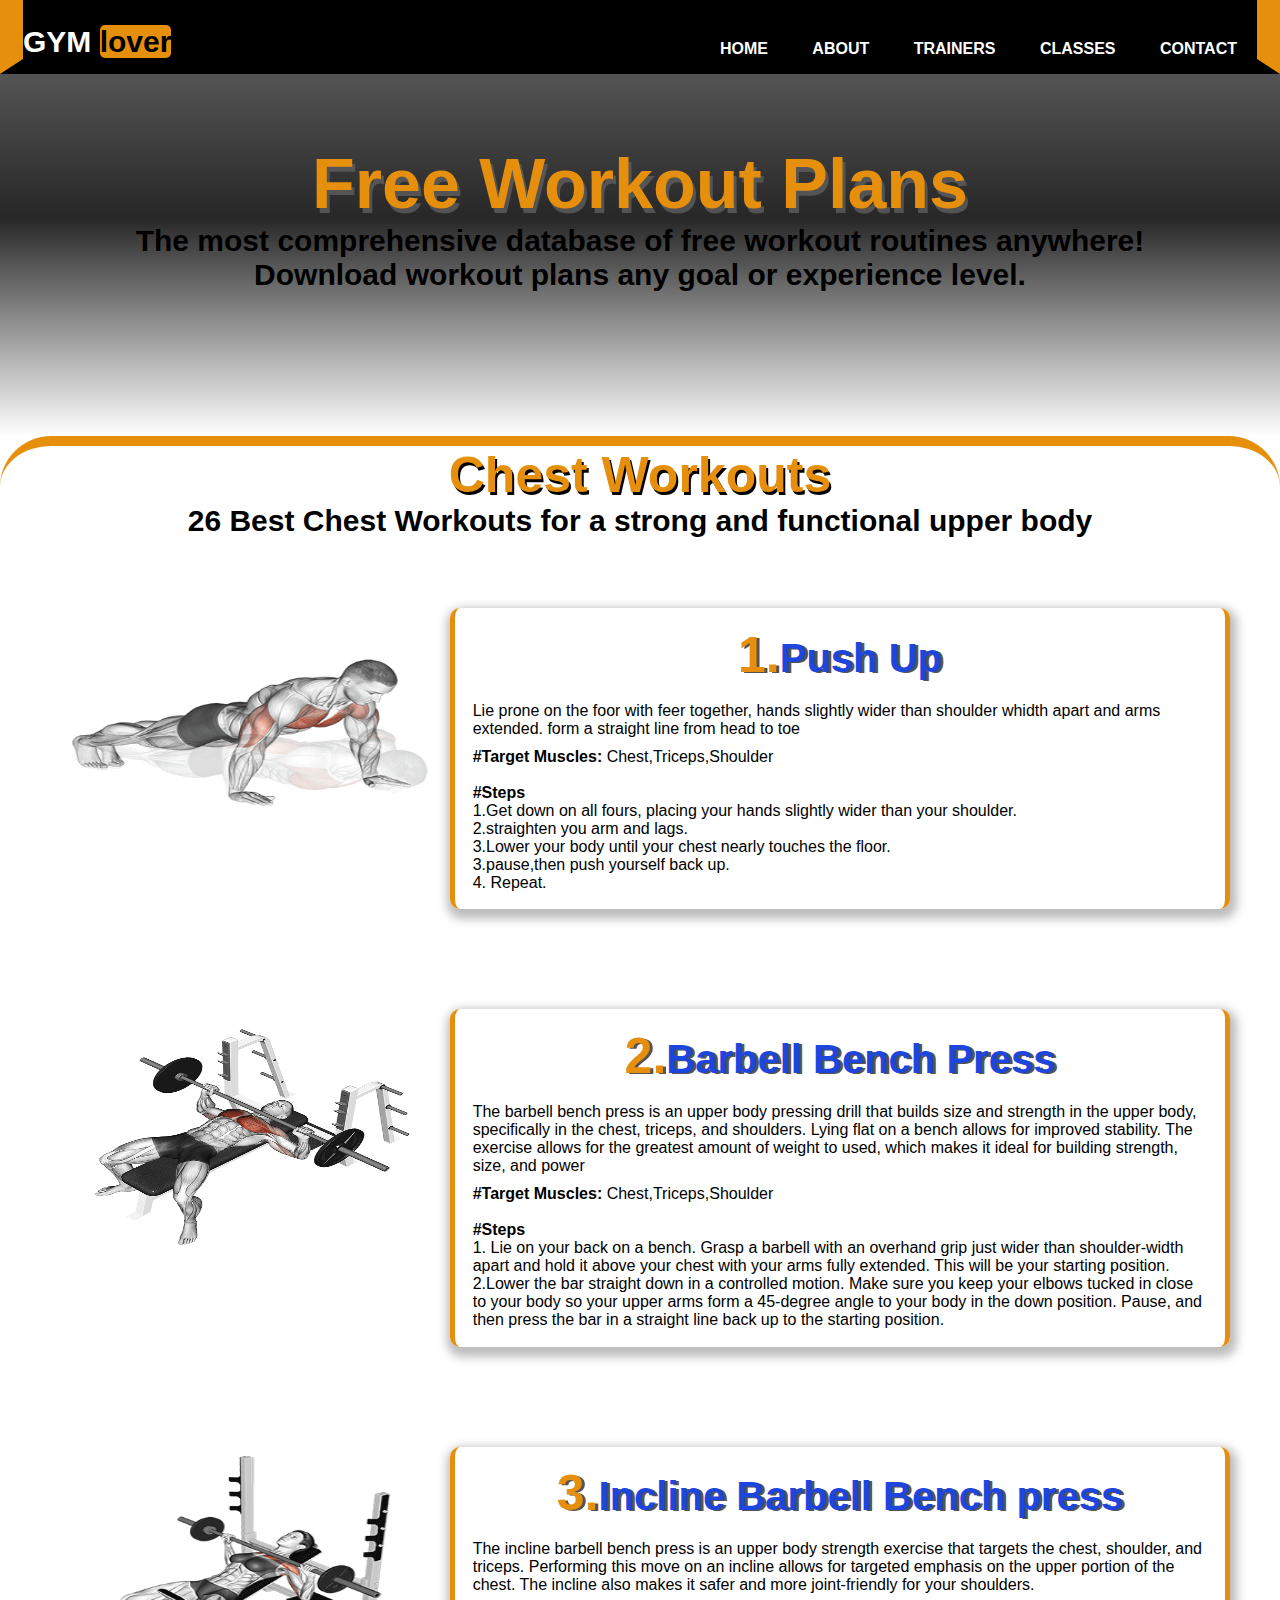
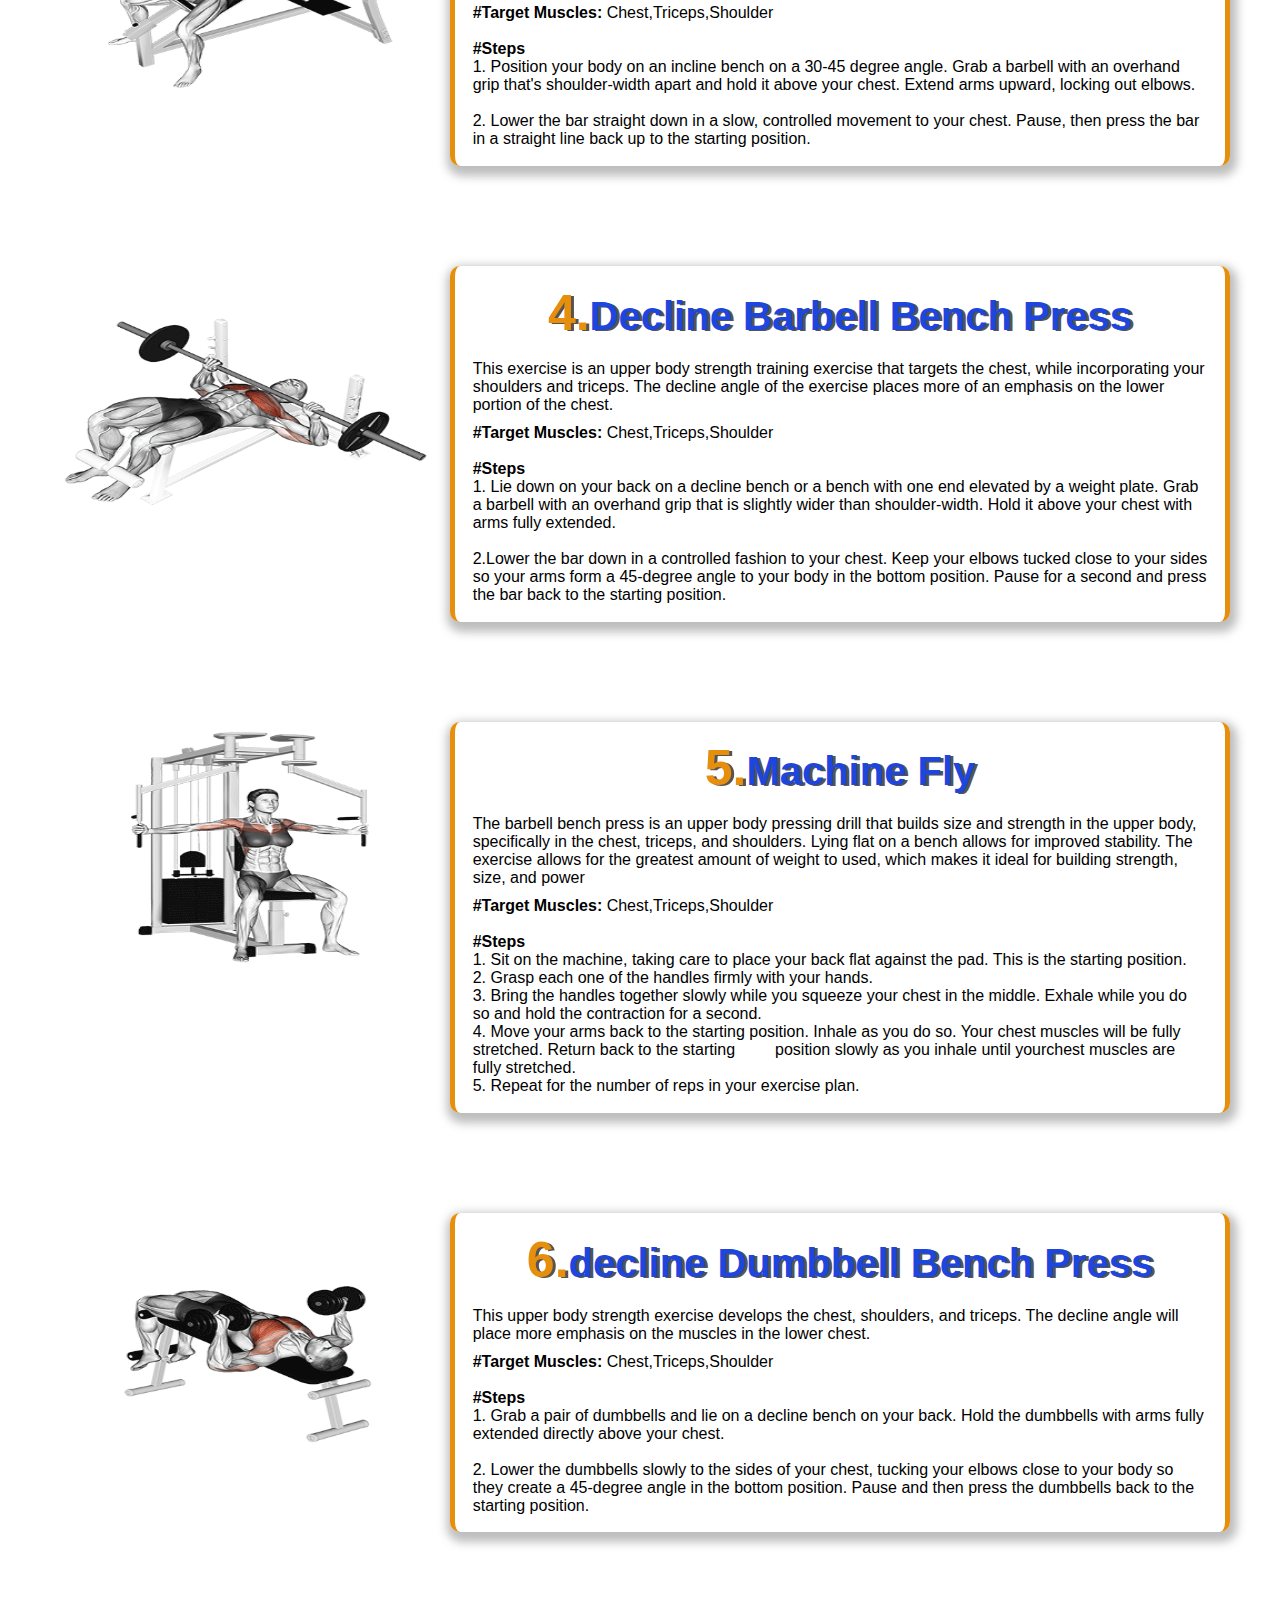
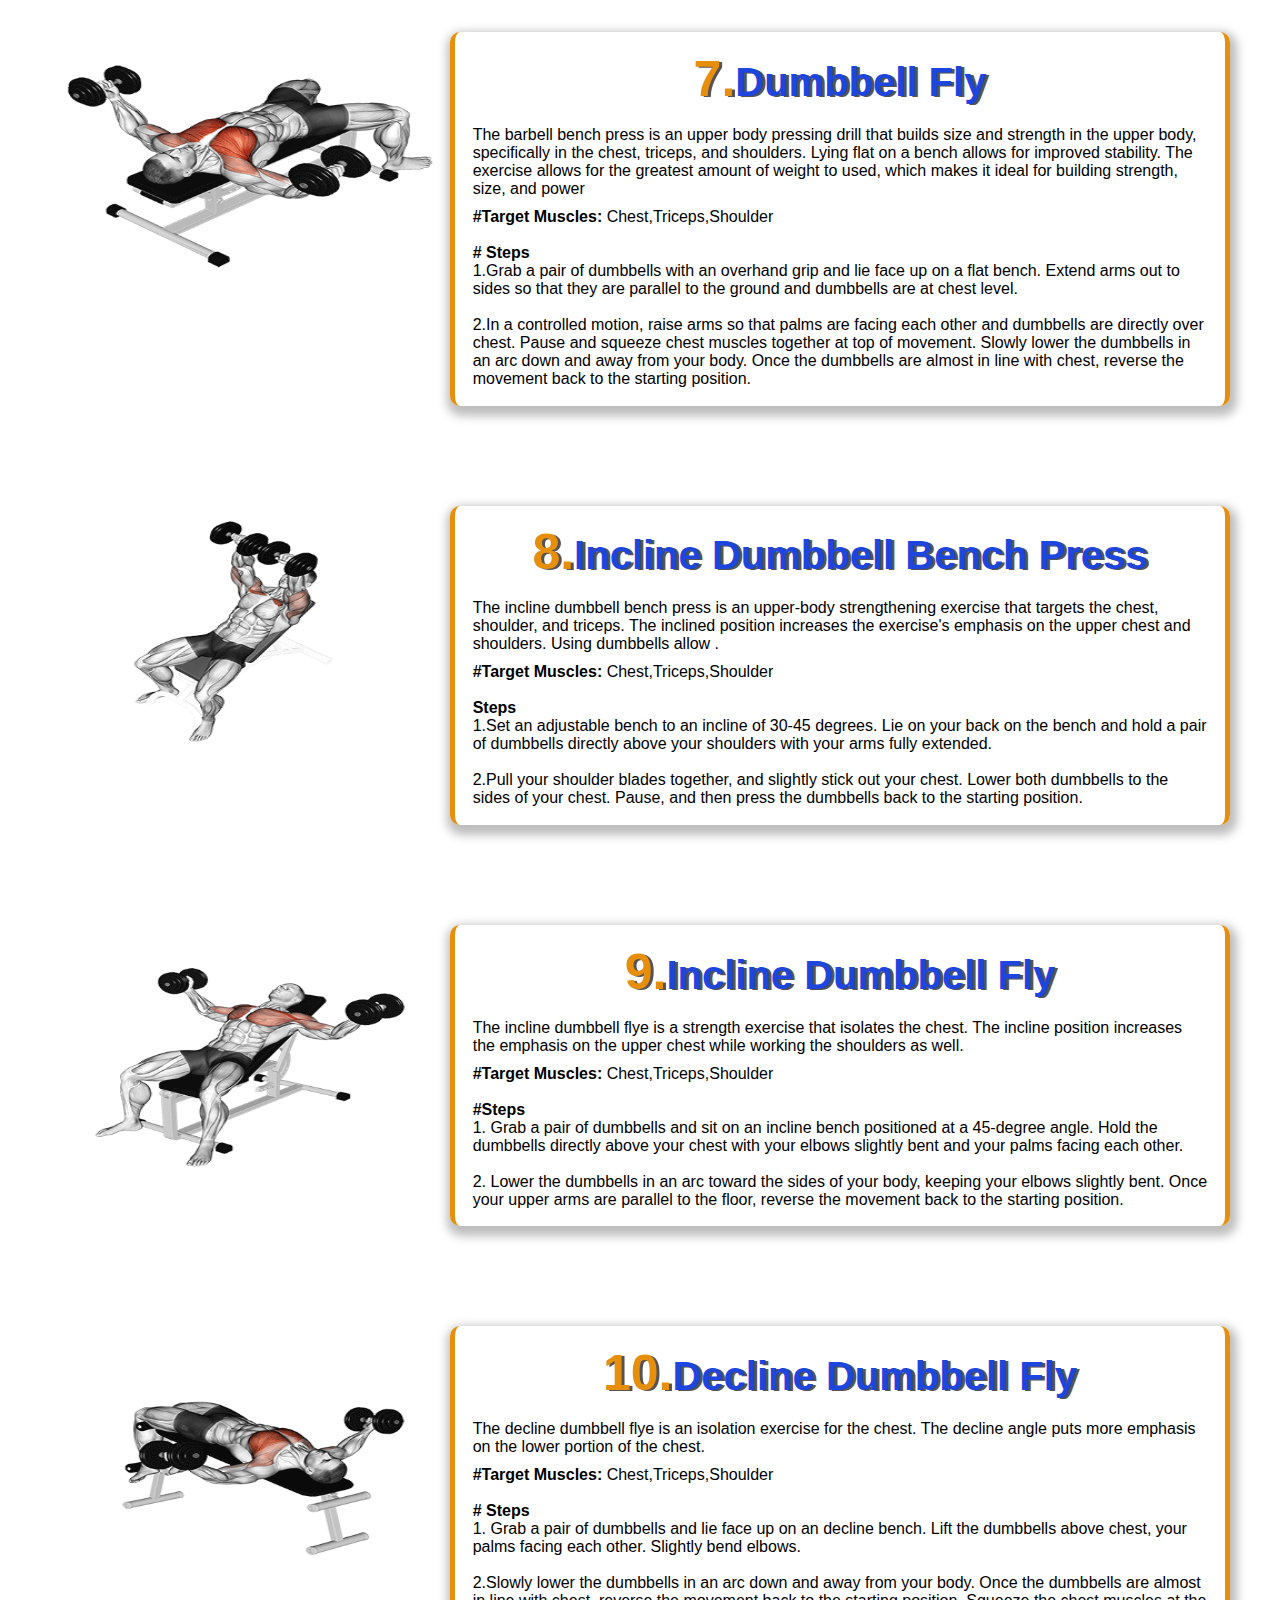
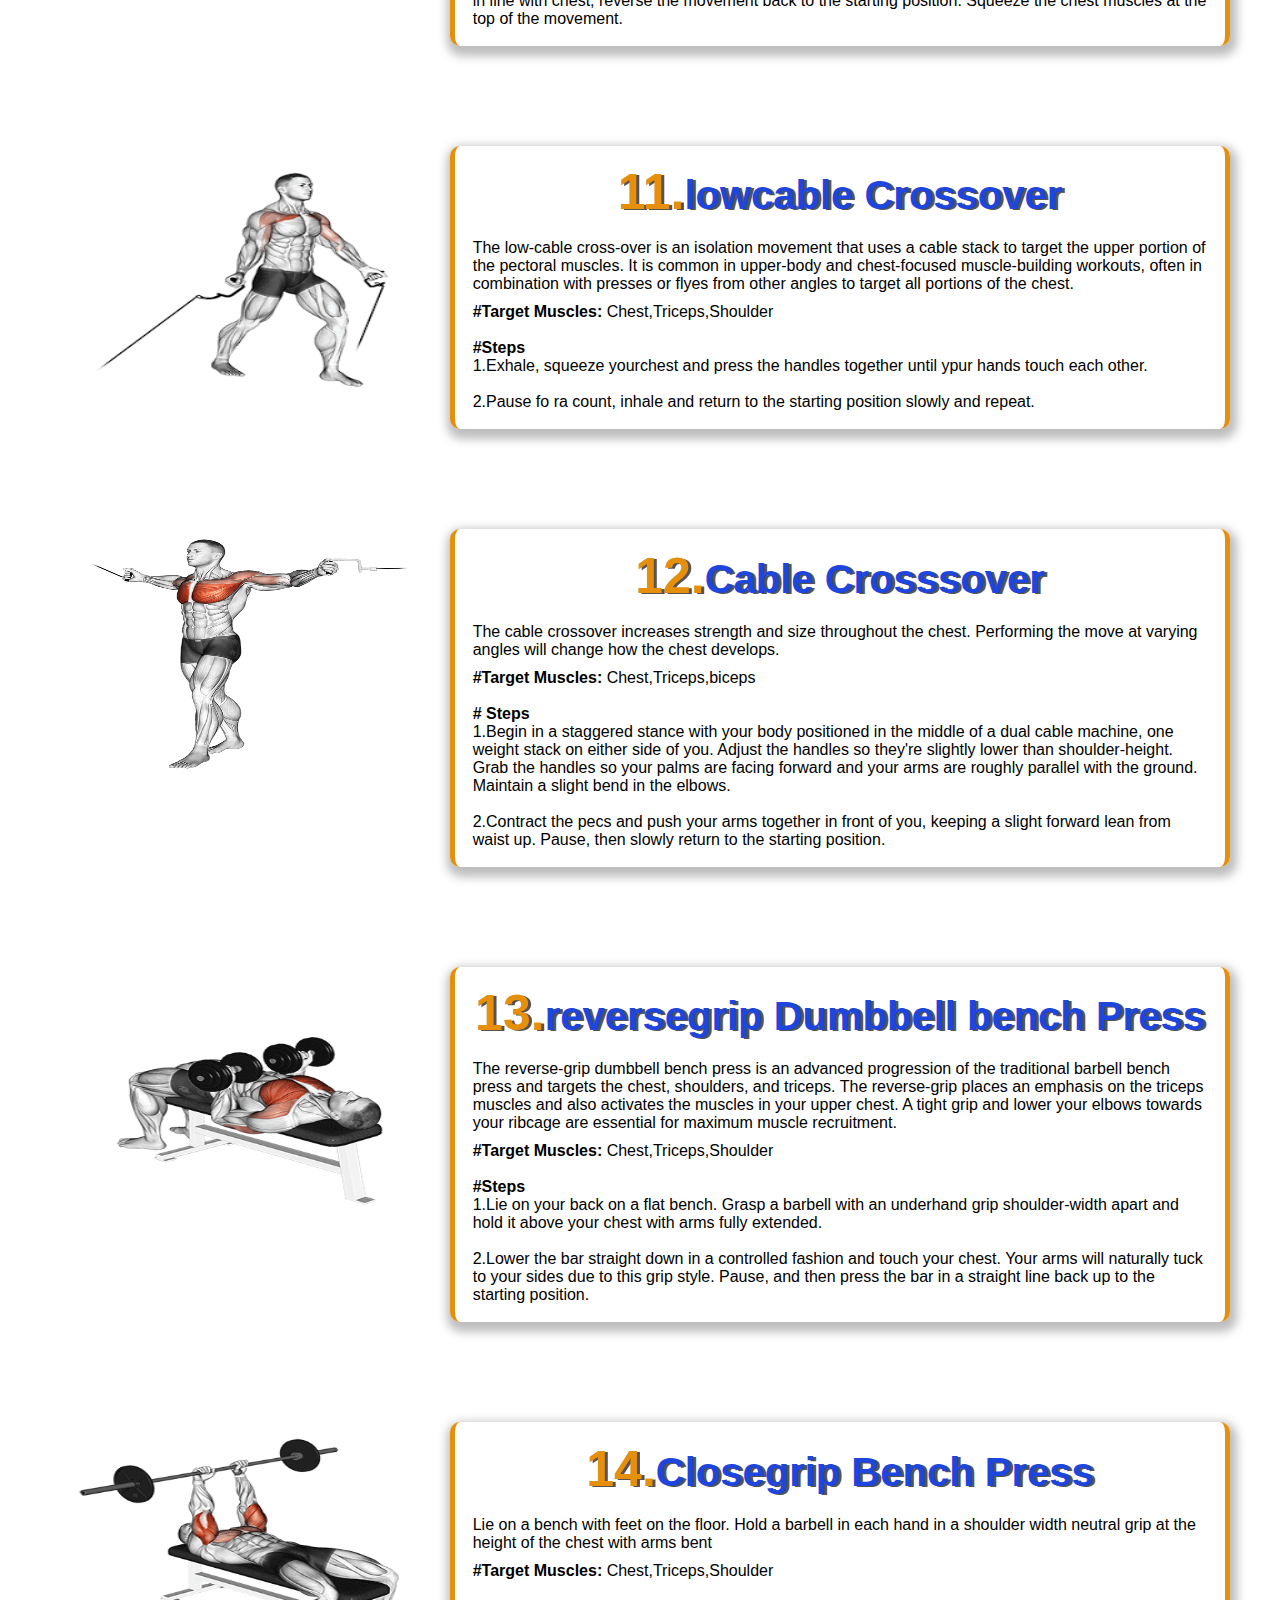
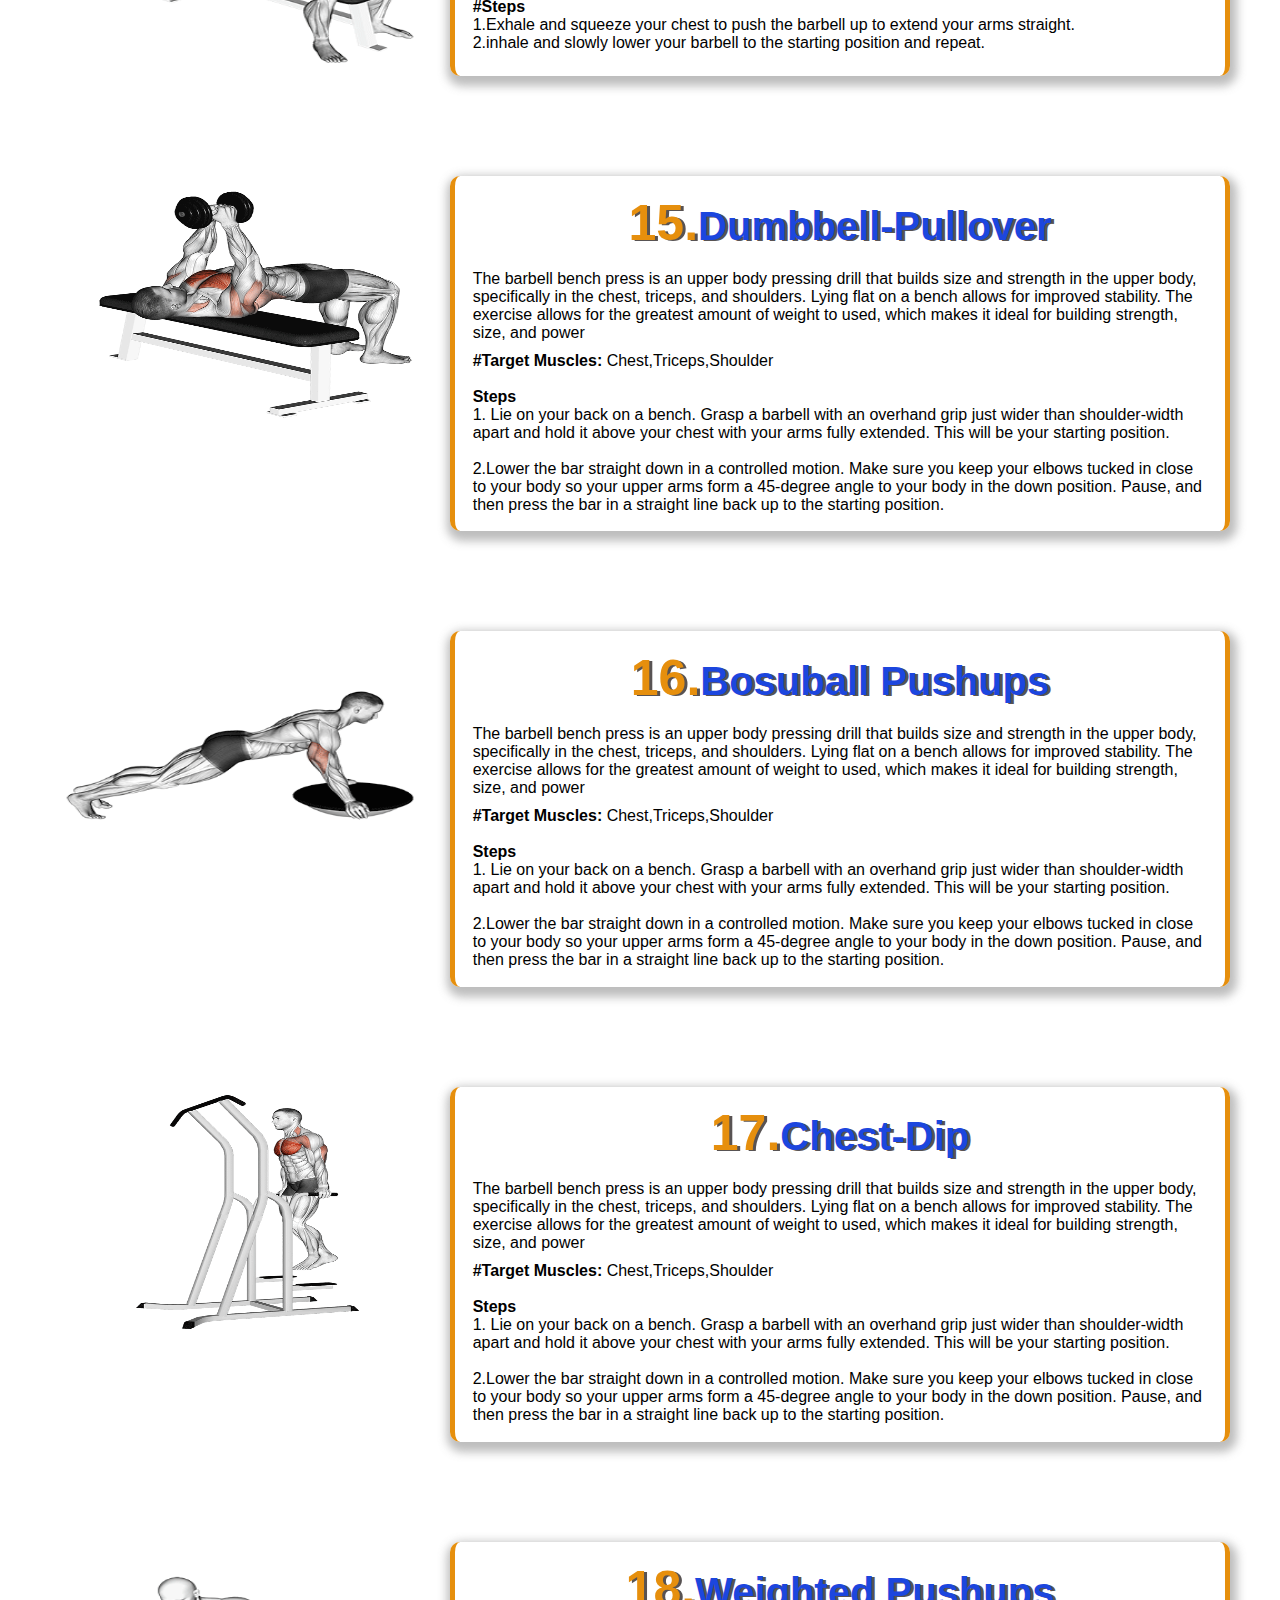
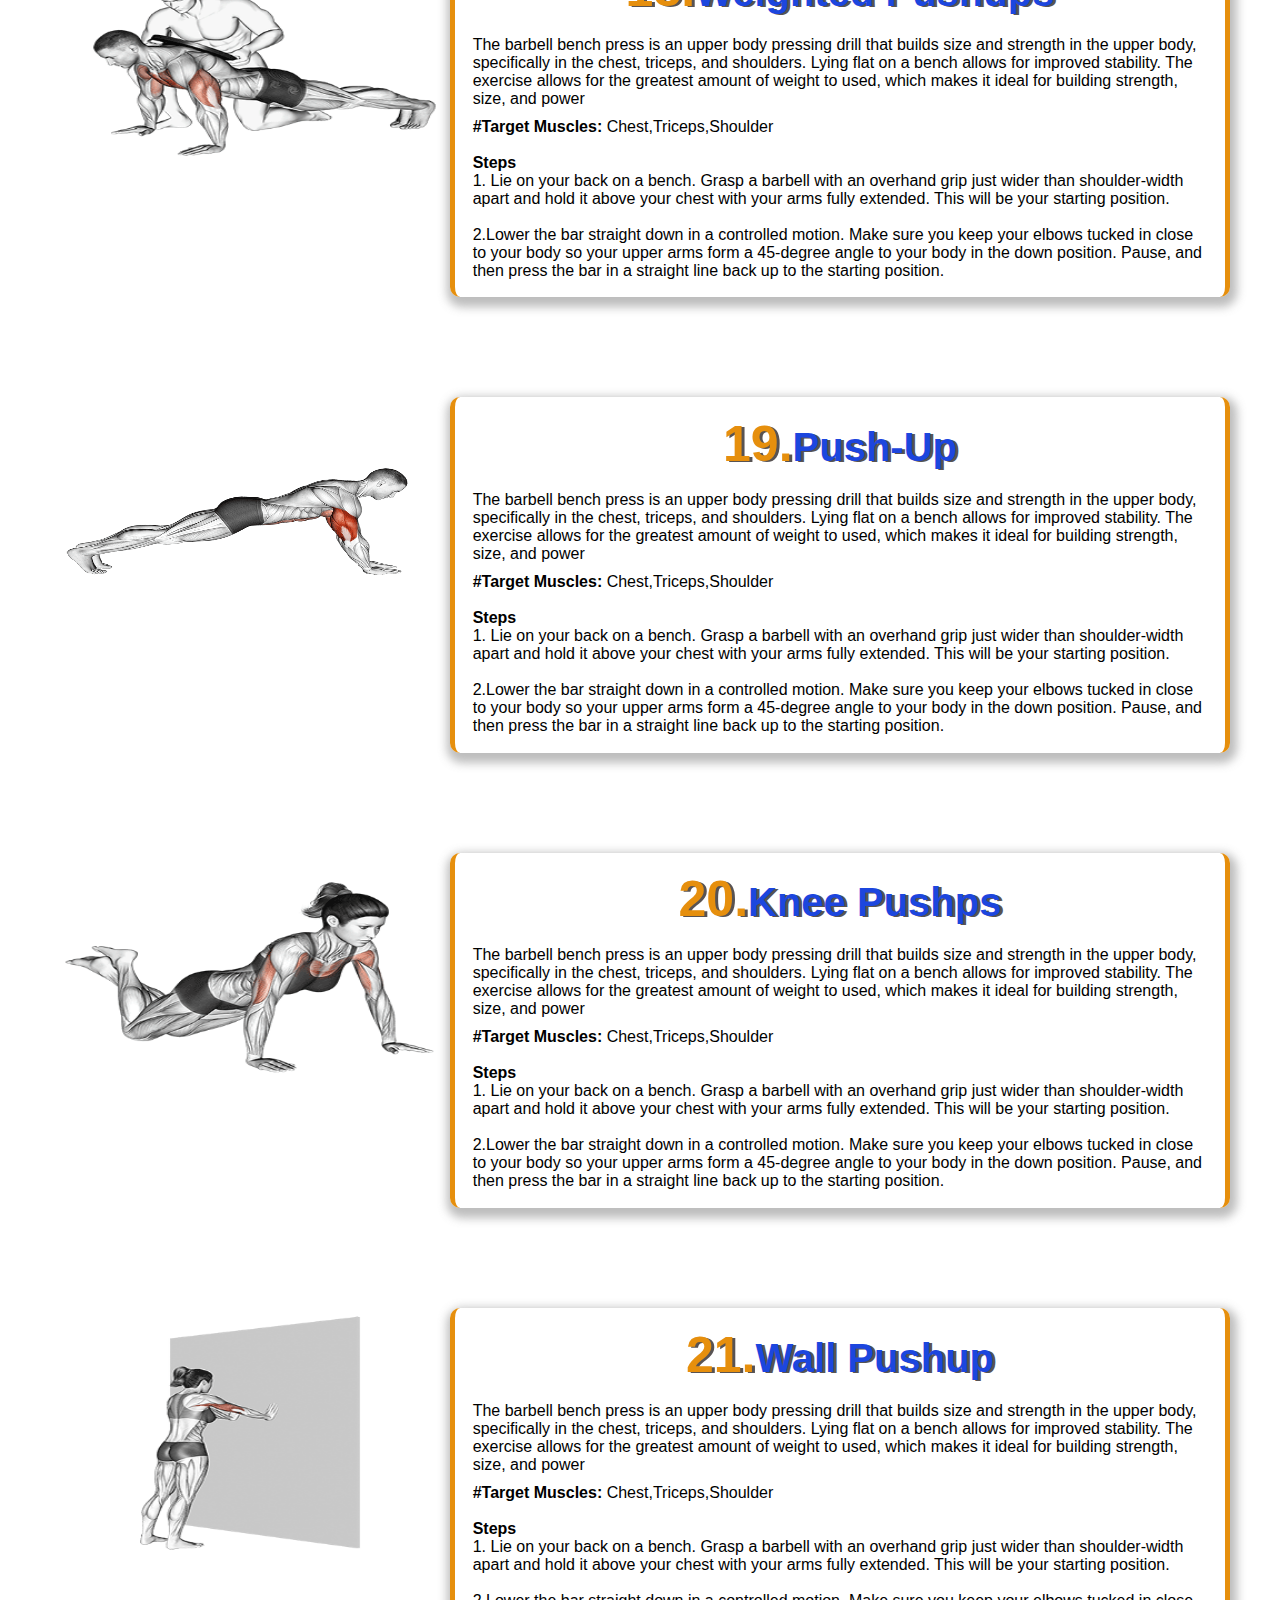
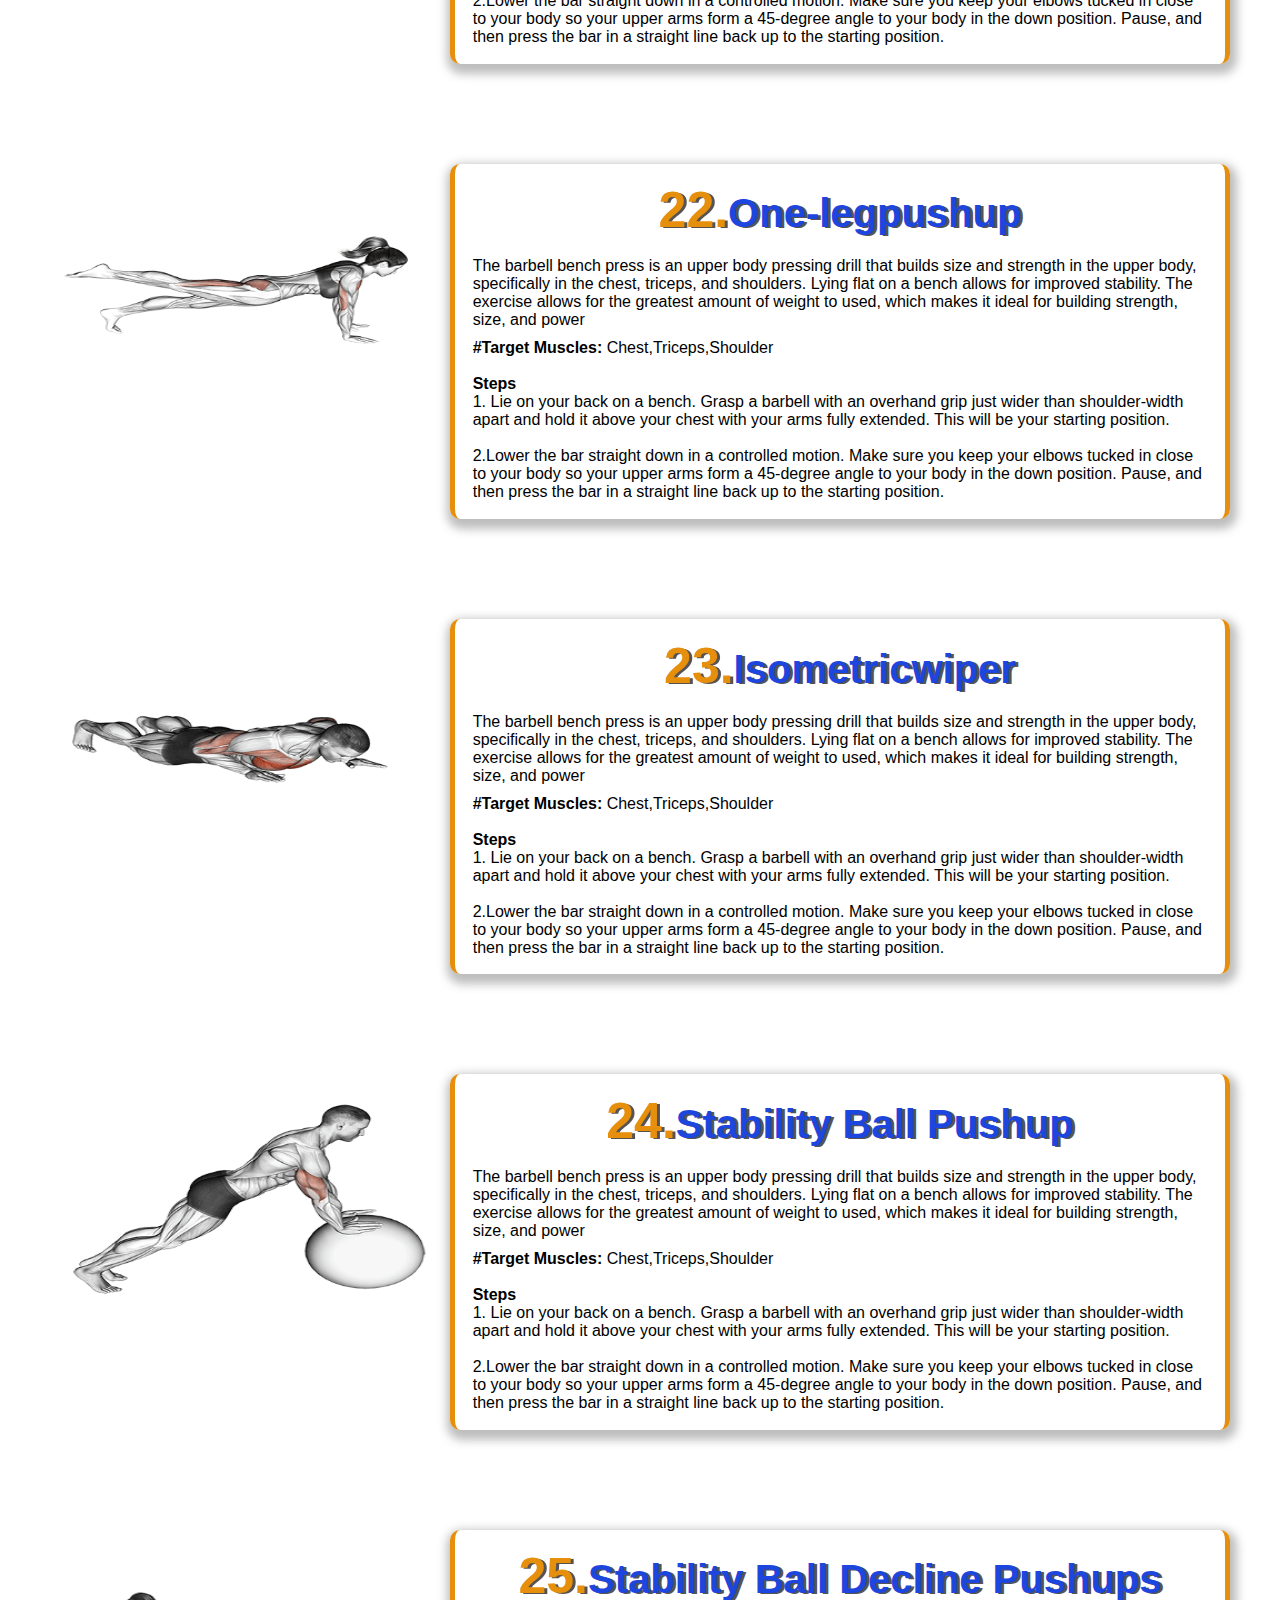
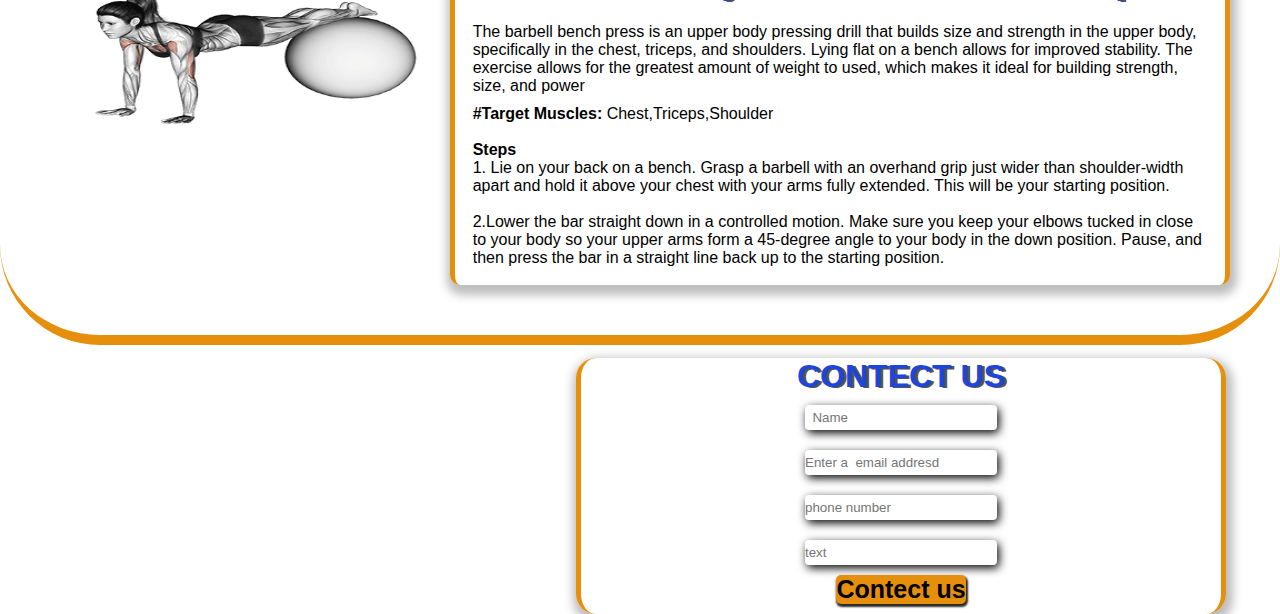
<file: abworkout.html>
<!DOCTYPE html>
<html lang="en">

<head>
    <meta charset="UTF-8">
    <meta http-equiv="X-UA-Compatible" content="IE=edge">
    <meta name="rohit" content="width=device-width, initial-scale=1.0">
    <title>GYM lover</title>
    <link rel="stylesheet" href="stylepages/stylepages.css">


</head>


<body>
    <div class="backround">
        <div class="nevber">
            <h5 class="logo">GYM <samp class='yello'>lover</samp> </h5>
            <ul class="nevbtn">
                <li><a href="index.html">Home</a></li>
                <li><a href="#">About</a></li>
                <li><a href="#">trainers</a></li>
                <li><a href="#">classes</a></li>
                <li><a inputmode="#contact" href="">contact</a></li>
            </ul>

        </div>
        <div class="motive">
            <h2>Free Workout Plans</h2>
            <p>The most comprehensive database of free workout routines anywhere! <br> Download workout plans any goal
                or experience level.</p>
        </div>

        <div class="hading">
            <h1>Chest Workouts</h1>
            <p>26 Best Chest Workouts for a strong and functional upper body </p>

        </div>
        <div class="boxs">
            <div class="box">
                <div class="img">


                    <img src="imges/chest/pushuo.gif" width="400px" height="250px"
                        alt="barbellbenchpress image Loding......">
                </div>
                <div class="peragerf">

                    <h2> <span>1.</span>Push Up </h2><br>
                    <p> Lie prone on the foor with feer together, hands slightly wider than shoulder whidth apart and
                        arms extended. form a straight line from head to toe</p>

                    <p class="steps"> <strong> #Target Muscles:</strong> Chest,Triceps,Shoulder
                        <br><br>
                        <strong> #Steps</strong> <br>
                        1.Get down on all fours, placing your hands slightly wider than your shoulder. <br>
                        2.straighten you arm and lags. <br>
                        3.Lower your body until your chest nearly touches the floor. <br>
                        3.pause,then push yourself back up. <br>
                        4. Repeat.

                    </p>
                </div>
            </div>
            <div class="box">
                <div class="img">
                    <img src="imges/chest/barbellbenchpress.gif" width="400px" height="250px"
                        alt="barbellbenchpress image Loding......">
                </div>
                <div class="peragerf">

                    <h2> <span>2.</span>Barbell Bench Press </h2>
                    <br>
                    <p> The barbell bench press is an upper body pressing drill that builds size and strength in the
                        upper
                        body, specifically in the chest, triceps, and shoulders. Lying flat on a bench allows for
                        improved
                        stability. The exercise allows for the greatest amount of weight to used, which makes it ideal
                        for
                        building strength, size, and power</p>

                    <p class="steps">
                        <strong> #Target Muscles:</strong> Chest,Triceps,Shoulder
                        <br><br>
                        <strong> #Steps</strong> <br>


                        1. Lie on your back on a bench. Grasp a barbell with an overhand grip just wider than
                        shoulder-width apart and hold it above your chest with your arms fully extended. This will be
                        your starting
                        position.
                        2.Lower the bar straight down in a controlled motion. Make sure you keep your elbows tucked in
                        close
                        to your body so your upper arms form a 45-degree angle to your body in the down position. Pause,
                        and then press the bar in a straight line back up to the starting position.


                    </p>
                </div>
            </div>
            <div class="box">
                <div class="img">
                    <img src="imges/chest/inclinebarbellbenchpress.gif" width="400px" height="250px"
                        alt=" image Loding......">
                </div>
                <div class="peragerf">

                    <h2> <span>3.</span>Incline Barbell Bench press</h2><br>
                    <p> The incline barbell bench press is an upper body strength exercise that targets the chest,
                        shoulder, and triceps. Performing this move on an incline allows for targeted emphasis on the
                        upper portion of the chest. The incline also makes it safer and more joint-friendly for your
                        shoulders.</p>

                    <p class="steps">
                        <strong> #Target Muscles:</strong> Chest,Triceps,Shoulder
                        <br><br>
                        <strong> #Steps</strong> <br>

                        1. Position your body on an incline bench on a 30-45 degree angle. Grab a barbell with an
                        overhand grip that's shoulder-width apart and hold it above your chest. Extend arms upward,
                        locking out elbows.
                        <br>
                        <br>

                        2.
                        Lower the bar straight down in a slow, controlled movement to your chest. Pause, then press the
                        bar in a straight line back up to the starting position.
                    </p>
                </div>
            </div>
            <div class="box">
                <div class="img">

                    <img src="imges/chest/declinebarbellbenchpress.gif" width="400px" height="250px"
                        alt="barbellbenchpress image Loding......">
                </div>
                <div class="peragerf">

                    <h2> <span>4.</span>Decline Barbell Bench Press</h2><br>
                    <p> This exercise is an upper body strength training exercise that targets the chest, while
                        incorporating your shoulders and triceps. The decline angle of the exercise places more of an
                        emphasis on the lower portion of the chest.</p>

                    <p class="steps">
                        <strong> #Target Muscles:</strong> Chest,Triceps,Shoulder
                        <br><br>
                        <strong> #Steps</strong> <br>

                        1. Lie down on your back on a decline bench or a bench with one end elevated by a weight plate.
                        Grab a barbell with an overhand grip that is slightly wider than shoulder-width. Hold it above
                        your chest with arms fully extended.<br>
                        <br>
                        2.Lower the bar down in a controlled fashion to your chest. Keep your elbows tucked close to
                        your sides so your arms form a 45-degree angle to your body in the bottom position. Pause for a
                        second and press the bar back to the starting position.
                    </p>
                </div>
            </div>
            <div class="box">
                <div class="img">
                    <img src="imges/chest/machinefly.gif" width="400px" height="250px"
                        alt="barbellbenchpress image Loding......">
                </div>
                <div class="peragerf">

                    <h2> <span>5.</span>Machine Fly </h2><br>
                    <p> The barbell bench press is an upper body pressing drill that builds size and strength in the
                        upper
                        body, specifically in the chest, triceps, and shoulders. Lying flat on a bench allows for
                        improved
                        stability. The exercise allows for the greatest amount of weight to used, which makes it ideal
                        for
                        building strength, size, and power</p>

                    <p class="steps">
                        <strong> #Target Muscles:</strong> Chest,Triceps,Shoulder
                        <br><br>
                        <strong> #Steps</strong> <br>

                        1. Sit on the machine, taking care to place your back flat against the pad. This is the starting
                        position. <br>
                        2. Grasp each one of the handles firmly with your hands. <br>
                        3. Bring the handles together slowly while you squeeze your chest in the middle. Exhale
                        while you do so and hold the contraction for a second. <br>
                        4. Move your arms back to the starting position. Inhale as you do so. Your chest muscles
                        will be fully stretched. Return back to the starting
                        &#160;&#160;&#160;&#160;&#160;&#160;&#160;&#160;position slowly as you inhale until
                        yourchest muscles are fully stretched. <br>
                        5. Repeat for the number of reps in your exercise plan.



                    </p>
                </div>
            </div>
            <div class="box">
                <div class="img">
                    <img src="imges/chest/declinedumbbellbenchpress.gif" width="400px" height="250px"
                        alt="barbellbenchpress image Loding......">
                </div>
                <div class="peragerf">

                    <h2> <span>6.</span>decline Dumbbell Bench Press </h2><br>
                    <p>
                        This upper body strength exercise develops the chest, shoulders, and triceps. The decline angle
                        will place more emphasis on the muscles in the lower chest.</p>

                    <p class="steps">
                        <strong> #Target Muscles:</strong> Chest,Triceps,Shoulder
                        <br><br>
                        <strong> #Steps</strong> <br>

                        1. Grab a pair of dumbbells and lie on a decline bench on your back. Hold the dumbbells with
                        arms fully extended directly above your chest.
                        <br>
                        <br>
                        2. Lower the dumbbells slowly to the sides of your chest, tucking your elbows close to your body
                        so they create a 45-degree angle in the bottom position. Pause and then press the dumbbells back
                        to the starting position.
                    </p>
                </div>
            </div>
            <div class="box">
                <div class="img">
                    <img src="imges/chest/dumbbellfly.gif" width="400px" height="250px"
                        alt="barbellbenchpress image Loding......">
                </div>
                <div class="peragerf">

                    <h2> <span>7.</span>Dumbbell Fly </h2><br>
                    <p> The barbell bench press is an upper body pressing drill that builds size and strength in the
                        upper
                        body, specifically in the chest, triceps, and shoulders. Lying flat on a bench allows for
                        improved
                        stability. The exercise allows for the greatest amount of weight to used, which makes it ideal
                        for
                        building strength, size, and power</p>

                    <p class="steps">
                        <strong> #Target Muscles:</strong> Chest,Triceps,Shoulder
                        <br><br>
                        <strong># Steps</strong> <br>

                        1.Grab a pair of dumbbells with an overhand grip and lie face up on a flat bench. Extend arms
                        out to sides so that they are parallel to the ground and dumbbells are at chest level.<br>
                        <br>
                        2.In a controlled motion, raise arms so that palms are facing each other and dumbbells are
                        directly over chest. Pause and squeeze chest muscles together at top of movement. Slowly lower
                        the dumbbells in an arc down and away from your body. Once the dumbbells are almost in line with
                        chest, reverse the movement back to the starting position.
                    </p>
                </div>
            </div>
            <div class="box">
                <div class="img">
                    <img src="imges/chest/inclinedumbbellbenchpress.gif" width="400px" height="250px"
                        alt="barbellbenchpress image Loding......">
                </div>
                <div class="peragerf">

                    <h2> <span>8.</span>Incline Dumbbell Bench Press</h2><br>
                    <p>
                        The incline dumbbell bench press is an upper-body strengthening exercise that targets the chest,
                        shoulder, and triceps. The inclined position increases the exercise's emphasis on the upper
                        chest and shoulders. Using dumbbells allow .</p>

                    <p class="steps">
                        <strong> #Target Muscles:</strong> Chest,Triceps,Shoulder
                        <br><br>
                        <strong> Steps</strong> <br>

                        1.Set an adjustable bench to an incline of 30-45 degrees. Lie on your back on the bench and hold
                        a pair of dumbbells directly above your shoulders with your arms fully extended.<br>
                        <br>
                        2.Pull your shoulder blades together, and slightly stick out your chest. Lower both dumbbells to
                        the sides of your chest. Pause, and then press the dumbbells back to the starting position.
                    </p>
                </div>
            </div>
            <div class="box">
                <div class="img">
                    <img src="imges/chest/inclinedumbbellfly.gif" width="400px" height="250px"
                        alt="barbellbenchpress image Loding......">
                </div>
                <div class="peragerf">

                    <h2> <span>9.</span>Incline Dumbbell Fly </h2><br>
                    <p> The incline dumbbell flye is a strength exercise that isolates the chest. The incline position
                        increases the emphasis on the upper chest while working the shoulders as well.</p>

                    <p class="steps">
                        <strong> #Target Muscles:</strong> Chest,Triceps,Shoulder
                        <br><br>
                        <strong> #Steps</strong> <br>

                        1. Grab a pair of dumbbells and sit on an incline bench positioned at a 45-degree angle. Hold
                        the dumbbells directly above your chest with your elbows slightly bent and your palms facing
                        each other.<br>
                        <br>
                        2. Lower the dumbbells in an arc toward the sides of your body, keeping your elbows slightly
                        bent. Once your upper arms are parallel to the floor, reverse the movement back to the starting
                        position.

                    </p>
                </div>
            </div>
            <div class="box">
                <div class="img">
                    <img src="imges/chest/declinedumbbellfly.gif" width="400px" height="250px"
                        alt="barbellbenchpress image Loding......">
                </div>
                <div class="peragerf">

                    <h2> <span>10.</span>Decline Dumbbell Fly </h2><br>
                    <p> The decline dumbbell flye is an isolation exercise for the chest. The decline angle puts more
                        emphasis on the lower portion of the chest.</p>

                    <p class="steps">
                        <strong> #Target Muscles:</strong> Chest,Triceps,Shoulder
                        <br><br>
                        <strong># Steps</strong> <br>

                        1. Grab a pair of dumbbells and lie face up on an decline bench. Lift the dumbbells above chest,
                        your palms facing each other. Slightly bend elbows.<br>
                        <br>
                        2.Slowly lower the dumbbells in an arc down and away from your body. Once the dumbbells are
                        almost in line with chest, reverse the movement back to the starting position. Squeeze the chest
                        muscles at the top of the movement.
                    </p>
                </div>
            </div>
            <div class="box">
                <div class="img">
                    <img src="imges/chest/lowcablecrossover.gif" width="400px" height="250px"
                        alt="barbellbenchpress image Loding......">
                </div>
                <div class="peragerf">

                    <h2> <span>11.</span>lowcable Crossover</h2><br>
                    <p> The low-cable cross-over is an isolation movement that uses a cable stack to target the upper
                        portion of the pectoral muscles. It is common in upper-body and chest-focused muscle-building
                        workouts, often in combination with presses or flyes from other angles to target all portions of
                        the chest.</p>

                    <p class="steps">
                        <strong> #Target Muscles:</strong> Chest,Triceps,Shoulder
                        <br><br>
                        <strong> #Steps</strong> <br>

                        1.Exhale, squeeze yourchest and press the handles together until ypur hands touch each
                        other.<br>
                        <br>
                        2.Pause fo ra count, inhale and return to the starting position slowly and repeat.
                    </p>
                </div>
            </div>
            <div class="box">
                <div class="img">
                    <img src="imges/chest/cablecrosssover.gif" width="400px" height="250px"
                        alt="barbellbenchpress image Loding......">
                </div>
                <div class="peragerf">

                    <h2> <span>12.</span>Cable Crosssover</h2><br>
                    <p> The cable crossover increases strength and size throughout the chest. Performing the move at
                        varying angles will change how the chest develops.</p>

                    <p class="steps">
                        <strong> #Target Muscles:</strong> Chest,Triceps,biceps
                        <br><br>
                        <strong># Steps</strong> <br>

                        1.Begin in a staggered stance with your body positioned in the middle of a dual cable machine,
                        one weight stack on either side of you. Adjust the handles so they're slightly lower than
                        shoulder-height. Grab the handles so your palms are facing forward and your arms are roughly
                        parallel with the ground. Maintain a slight bend in the elbows.<br>
                        <br>
                        2.Contract the pecs and push your arms together in front of you, keeping a slight forward lean
                        from waist up. Pause, then slowly return to the starting position.
                    </p>
                </div>
            </div>
            <div class="box">
                <div class="img">
                    <img src="imges/chest/reversegripdumbbellbenchpress.gif" width="400px" height="250px"
                        alt="barbellbenchpress image Loding......">
                </div>
                <div class="peragerf">

                    <h2> <span>13.</span>reversegrip Dumbbell bench Press </h2><br>
                    <p>
                        The reverse-grip dumbbell bench press is an advanced progression of the traditional barbell
                        bench press and targets the chest, shoulders, and triceps. The reverse-grip places an emphasis
                        on the triceps muscles and also activates the muscles in your upper chest. A tight grip and
                        lower your elbows towards your ribcage are essential for maximum muscle recruitment. </p>

                    <p class="steps">
                        <strong> #Target Muscles:</strong> Chest,Triceps,Shoulder
                        <br><br>
                        <strong> #Steps</strong> <br>

                        1.Lie on your back on a flat bench. Grasp a barbell with an underhand grip shoulder-width apart
                        and hold it above your chest with arms fully extended.<br>
                        <br>
                        2.Lower the bar straight down in a controlled fashion and touch your chest. Your arms will
                        naturally tuck to your sides due to this grip style. Pause, and then press the bar in a straight
                        line back up to the starting position.
                    </p>
                </div>
            </div>

            <div class="box">
                <div class="img">
                    <img src="imges/chest/closegripbenchpress.gif" width="400px" height="250px"
                        alt="barbellbenchpress image Loding......">
                </div>
                <div class="peragerf">

                    <h2> <span>14.</span>Closegrip Bench Press </h2><br>
                    <p> Lie on a bench with feet on the floor. Hold a barbell in each hand in a shoulder width neutral
                        grip at the height of the chest with arms bent
                        &#160;&#160;&#160;&#160;&#160;&#160;&#160;&#160;&#160;&#160;&#160;
                    </p>

                    <p class="steps">
                        <strong> #Target Muscles:</strong> Chest,Triceps,Shoulder
                        <br><br>
                        <strong> #Steps</strong>
                        <br>
                        1.Exhale and squeeze your chest to push the barbell up to extend your arms straight.
                        <br>
                        2.inhale and slowly lower your barbell to the starting position and repeat.
                    </p>
                </div>
            </div>

            <div class="box">
                <div class="img">
                    <img src="imges/chest/dumbbell-pullover.gif" width="400px" height="250px"
                        alt="barbellbenchpress image Loding......">
                </div>
                <div class="peragerf">

                    <h2> <span>15.</span>Dumbbell-Pullover </h2><br>
                    <p> The barbell bench press is an upper body pressing drill that builds size and strength in the
                        upper
                        body, specifically in the chest, triceps, and shoulders. Lying flat on a bench allows for
                        improved
                        stability. The exercise allows for the greatest amount of weight to used, which makes it ideal
                        for
                        building strength, size, and power</p>

                    <p class="steps">
                        <strong> #Target Muscles:</strong> Chest,Triceps,Shoulder
                        <br><br>
                        <strong> Steps</strong> <br>

                        1. Lie on your back on a bench. Grasp a barbell with an overhand grip just wider than
                        shoulder-width
                        apart and hold it above your chest with your arms fully extended. This will be your starting
                        position.<br>
                        <br>
                        2.Lower the bar straight down in a controlled motion. Make sure you keep your elbows tucked in
                        close
                        to your body so your upper arms form a 45-degree angle to your body in the down position. Pause,
                        and
                        then press the bar in a straight line back up to the starting position.
                    </p>
                </div>
            </div>
            <div class="box">
                <div class="img">
                    <img src="imges/chest/bosuballpushups.gif" width="400px" height="250px"
                        alt="barbellbenchpress image Loding......">
                </div>
                <div class="peragerf">

                    <h2> <span>16.</span>Bosuball Pushups</h2><br>
                    <p> The barbell bench press is an upper body pressing drill that builds size and strength in the
                        upper
                        body, specifically in the chest, triceps, and shoulders. Lying flat on a bench allows for
                        improved
                        stability. The exercise allows for the greatest amount of weight to used, which makes it ideal
                        for
                        building strength, size, and power</p>

                    <p class="steps"> <strong> #Target Muscles:</strong> Chest,Triceps,Shoulder
                        <br><br>
                        <strong> Steps</strong> <br>

                        1. Lie on your back on a bench. Grasp a barbell with an overhand grip just wider than
                        shoulder-width
                        apart and hold it above your chest with your arms fully extended. This will be your starting
                        position.<br>
                        <br>
                        2.Lower the bar straight down in a controlled motion. Make sure you keep your elbows tucked in
                        close
                        to your body so your upper arms form a 45-degree angle to your body in the down position. Pause,
                        and
                        then press the bar in a straight line back up to the starting position.
                    </p>
                </div>
            </div>
            <div class="box">
                <div class="img">
                    <img src="imges/chest/chest-dip.gif" width="400px" height="250px"
                        alt="barbellbenchpress image Loding......">
                </div>
                <div class="peragerf">

                    <h2> <span>17.</span>Chest-Dip </h2><br>
                    <p> The barbell bench press is an upper body pressing drill that builds size and strength in the
                        upper
                        body, specifically in the chest, triceps, and shoulders. Lying flat on a bench allows for
                        improved
                        stability. The exercise allows for the greatest amount of weight to used, which makes it ideal
                        for
                        building strength, size, and power</p>

                    <p class="steps">
                        <strong> #Target Muscles:</strong> Chest,Triceps,Shoulder
                        <br><br>
                        <strong> Steps</strong> <br>

                        1. Lie on your back on a bench. Grasp a barbell with an overhand grip just wider than
                        shoulder-width
                        apart and hold it above your chest with your arms fully extended. This will be your starting
                        position.<br>
                        <br>
                        2.Lower the bar straight down in a controlled motion. Make sure you keep your elbows tucked in
                        close
                        to your body so your upper arms form a 45-degree angle to your body in the down position. Pause,
                        and
                        then press the bar in a straight line back up to the starting position.
                    </p>
                </div>
            </div>
            <div class="box">
                <div class="img">
                    <img src="imges/chest/weightedpushups.gif" width="400px" height="250px"
                        alt="barbellbenchpress image Loding......">
                </div>
                <div class="peragerf">

                    <h2> <span>18.</span>Weighted Pushups </h2><br>
                    <p> The barbell bench press is an upper body pressing drill that builds size and strength in the
                        upper
                        body, specifically in the chest, triceps, and shoulders. Lying flat on a bench allows for
                        improved
                        stability. The exercise allows for the greatest amount of weight to used, which makes it ideal
                        for
                        building strength, size, and power</p>

                    <p class="steps">
                        <strong> #Target Muscles:</strong> Chest,Triceps,Shoulder
                        <br><br>
                        <strong> Steps</strong> <br>

                        1. Lie on your back on a bench. Grasp a barbell with an overhand grip just wider than
                        shoulder-width
                        apart and hold it above your chest with your arms fully extended. This will be your starting
                        position.<br>
                        <br>
                        2.Lower the bar straight down in a controlled motion. Make sure you keep your elbows tucked in
                        close
                        to your body so your upper arms form a 45-degree angle to your body in the down position. Pause,
                        and
                        then press the bar in a straight line back up to the starting position.
                    </p>
                </div>
            </div>
            <div class="box">
                <div class="img">
                    <img src="imges/chest/push-up.gif" width="400px" height="250px"
                        alt="barbellbenchpress image Loding......">
                </div>
                <div class="peragerf">

                    <h2> <span>19.</span>Push-Up </h2><br>
                    <p> The barbell bench press is an upper body pressing drill that builds size and strength in the
                        upper
                        body, specifically in the chest, triceps, and shoulders. Lying flat on a bench allows for
                        improved
                        stability. The exercise allows for the greatest amount of weight to used, which makes it ideal
                        for
                        building strength, size, and power</p>

                    <p class="steps">
                        <strong> #Target Muscles:</strong> Chest,Triceps,Shoulder
                        <br><br>
                        <strong> Steps</strong> <br>

                        1. Lie on your back on a bench. Grasp a barbell with an overhand grip just wider than
                        shoulder-width
                        apart and hold it above your chest with your arms fully extended. This will be your starting
                        position.<br>
                        <br>
                        2.Lower the bar straight down in a controlled motion. Make sure you keep your elbows tucked in
                        close
                        to your body so your upper arms form a 45-degree angle to your body in the down position. Pause,
                        and
                        then press the bar in a straight line back up to the starting position.
                    </p>
                </div>
            </div>
            <div class="box">
                <div class="img">
                    <img src="imges/chest/kneepushps.gif" width="400px" height="250px"
                        alt="barbellbenchpress image Loding......">
                </div>
                <div class="peragerf">

                    <h2> <span>20.</span>Knee Pushps </h2><br>
                    <p> The barbell bench press is an upper body pressing drill that builds size and strength in the
                        upper
                        body, specifically in the chest, triceps, and shoulders. Lying flat on a bench allows for
                        improved
                        stability. The exercise allows for the greatest amount of weight to used, which makes it ideal
                        for
                        building strength, size, and power</p>

                    <p class="steps">
                        <strong> #Target Muscles:</strong> Chest,Triceps,Shoulder
                        <br><br>
                        <strong> Steps</strong> <br>

                        1. Lie on your back on a bench. Grasp a barbell with an overhand grip just wider than
                        shoulder-width
                        apart and hold it above your chest with your arms fully extended. This will be your starting
                        position.<br>
                        <br>
                        2.Lower the bar straight down in a controlled motion. Make sure you keep your elbows tucked in
                        close
                        to your body so your upper arms form a 45-degree angle to your body in the down position. Pause,
                        and
                        then press the bar in a straight line back up to the starting position.
                    </p>
                </div>
            </div>
            <div class="box">
                <div class="img">
                    <img src="imges/chest/wallpushup.gif" width="400px" height="250px"
                        alt="barbellbenchpress image Loding......">
                </div>
                <div class="peragerf">

                    <h2> <span>21.</span>Wall Pushup </h2><br>
                    <p> The barbell bench press is an upper body pressing drill that builds size and strength in the
                        upper
                        body, specifically in the chest, triceps, and shoulders. Lying flat on a bench allows for
                        improved
                        stability. The exercise allows for the greatest amount of weight to used, which makes it ideal
                        for
                        building strength, size, and power</p>

                    <p class="steps">
                        <strong> #Target Muscles:</strong> Chest,Triceps,Shoulder
                        <br><br>
                        <strong> Steps</strong> <br>

                        1. Lie on your back on a bench. Grasp a barbell with an overhand grip just wider than
                        shoulder-width
                        apart and hold it above your chest with your arms fully extended. This will be your starting
                        position.<br>
                        <br>
                        2.Lower the bar straight down in a controlled motion. Make sure you keep your elbows tucked in
                        close
                        to your body so your upper arms form a 45-degree angle to your body in the down position. Pause,
                        and
                        then press the bar in a straight line back up to the starting position.
                    </p>
                </div>
            </div>
            <div class="box">
                <div class="img">
                    <img src="imges/chest/one-legpushup.gif" width="400px" height="250px"
                        alt="barbellbenchpress image Loding......">
                </div>
                <div class="peragerf">

                    <h2> <span>22.</span>One-legpushup</h2><br>
                    <p> The barbell bench press is an upper body pressing drill that builds size and strength in the
                        upper
                        body, specifically in the chest, triceps, and shoulders. Lying flat on a bench allows for
                        improved
                        stability. The exercise allows for the greatest amount of weight to used, which makes it ideal
                        for
                        building strength, size, and power</p>

                    <p class="steps"> <strong> #Target Muscles:</strong> Chest,Triceps,Shoulder
                        <br><br>
                        <strong> Steps</strong> <br>

                        1. Lie on your back on a bench. Grasp a barbell with an overhand grip just wider than
                        shoulder-width
                        apart and hold it above your chest with your arms fully extended. This will be your starting
                        position.<br>
                        <br>
                        2.Lower the bar straight down in a controlled motion. Make sure you keep your elbows tucked in
                        close
                        to your body so your upper arms form a 45-degree angle to your body in the down position. Pause,
                        and
                        then press the bar in a straight line back up to the starting position.
                    </p>
                </div>
            </div>
            <div class="box">
                <div class="img">
                    <img src="imges/chest/isometricwiper.gif" width="400px" height="250px"
                        alt="barbellbenchpress image Loding......">
                </div>
                <div class="peragerf">

                    <h2> <span>23.</span>Isometricwiper</h2><br>
                    <p> The barbell bench press is an upper body pressing drill that builds size and strength in the
                        upper
                        body, specifically in the chest, triceps, and shoulders. Lying flat on a bench allows for
                        improved
                        stability. The exercise allows for the greatest amount of weight to used, which makes it ideal
                        for
                        building strength, size, and power</p>

                    <p class="steps">
                        <strong> #Target Muscles:</strong> Chest,Triceps,Shoulder
                        <br><br>
                        <strong> Steps</strong> <br>

                        1. Lie on your back on a bench. Grasp a barbell with an overhand grip just wider than
                        shoulder-width
                        apart and hold it above your chest with your arms fully extended. This will be your starting
                        position.<br>
                        <br>
                        2.Lower the bar straight down in a controlled motion. Make sure you keep your elbows tucked in
                        close
                        to your body so your upper arms form a 45-degree angle to your body in the down position. Pause,
                        and
                        then press the bar in a straight line back up to the starting position.
                    </p>
                </div>
            </div>
            <div class="box">
                <div class="img">
                    <img src="imges/chest/stabilityballpushup.gif" width="400px" height="250px"
                        alt="barbellbenchpress image Loding......">
                </div>
                <div class="peragerf">

                    <h2> <span>24.</span>Stability Ball Pushup</h2><br>
                    <p> The barbell bench press is an upper body pressing drill that builds size and strength in the
                        upper
                        body, specifically in the chest, triceps, and shoulders. Lying flat on a bench allows for
                        improved
                        stability. The exercise allows for the greatest amount of weight to used, which makes it ideal
                        for
                        building strength, size, and power</p>

                    <p class="steps">
                        <strong> #Target Muscles:</strong> Chest,Triceps,Shoulder
                        <br><br>
                        <strong> Steps</strong> <br>

                        1. Lie on your back on a bench. Grasp a barbell with an overhand grip just wider than
                        shoulder-width
                        apart and hold it above your chest with your arms fully extended. This will be your starting
                        position.<br>
                        <br>
                        2.Lower the bar straight down in a controlled motion. Make sure you keep your elbows tucked in
                        close
                        to your body so your upper arms form a 45-degree angle to your body in the down position. Pause,
                        and
                        then press the bar in a straight line back up to the starting position.
                    </p>
                </div>
            </div>
            <div class="box">
                <div class="img">
                    <img src="imges/chest/stabilityballdeclinepushups.gif" width="400px" height="250px"
                        alt="barbellbenchpress image Loding......">
                </div>
                <div class="peragerf">

                    <h2> <span>25.</span>Stability Ball Decline Pushups</h2><br>
                    <p> The barbell bench press is an upper body pressing drill that builds size and strength in the
                        upper
                        body, specifically in the chest, triceps, and shoulders. Lying flat on a bench allows for
                        improved
                        stability. The exercise allows for the greatest amount of weight to used, which makes it ideal
                        for
                        building strength, size, and power</p>

                    <p class="steps">
                        <strong> #Target Muscles:</strong> Chest,Triceps,Shoulder
                        <br><br>
                        <strong> Steps</strong> <br>

                        1. Lie on your back on a bench. Grasp a barbell with an overhand grip just wider than
                        shoulder-width
                        apart and hold it above your chest with your arms fully extended. This will be your starting
                        position.<br>
                        <br>
                        2.Lower the bar straight down in a controlled motion. Make sure you keep your elbows tucked in
                        close
                        to your body so your upper arms form a 45-degree angle to your body in the down position. Pause,
                        and
                        then press the bar in a straight line back up to the starting position.
                    </p>
                </div>
            </div>
          
        </div>
        <div class="forms">

            <div class="form">
                <h1 style=" color: rgb(28, 70, 222);
                text-shadow: 3PX 1px rgb(88, 83, 83); ">CONTECT US</h1>

                <input type="name" name="name" id="name" placeholder="  Name">
                <br>
                <input type="email" name="email" id="email" placeholder="Enter a  email addresd" required>
                <br>
                <input type="phone number" name="phone number" id="phone number" placeholder="phone number" required>
                <br>
                <input id="text" name="text" id="text" placeholder="text">
                <br>
                <button class="btnform" style="font-weight: 600;">Contect us</button>
            </div>
        </div>



    </div>

</body>

</html>
</file>
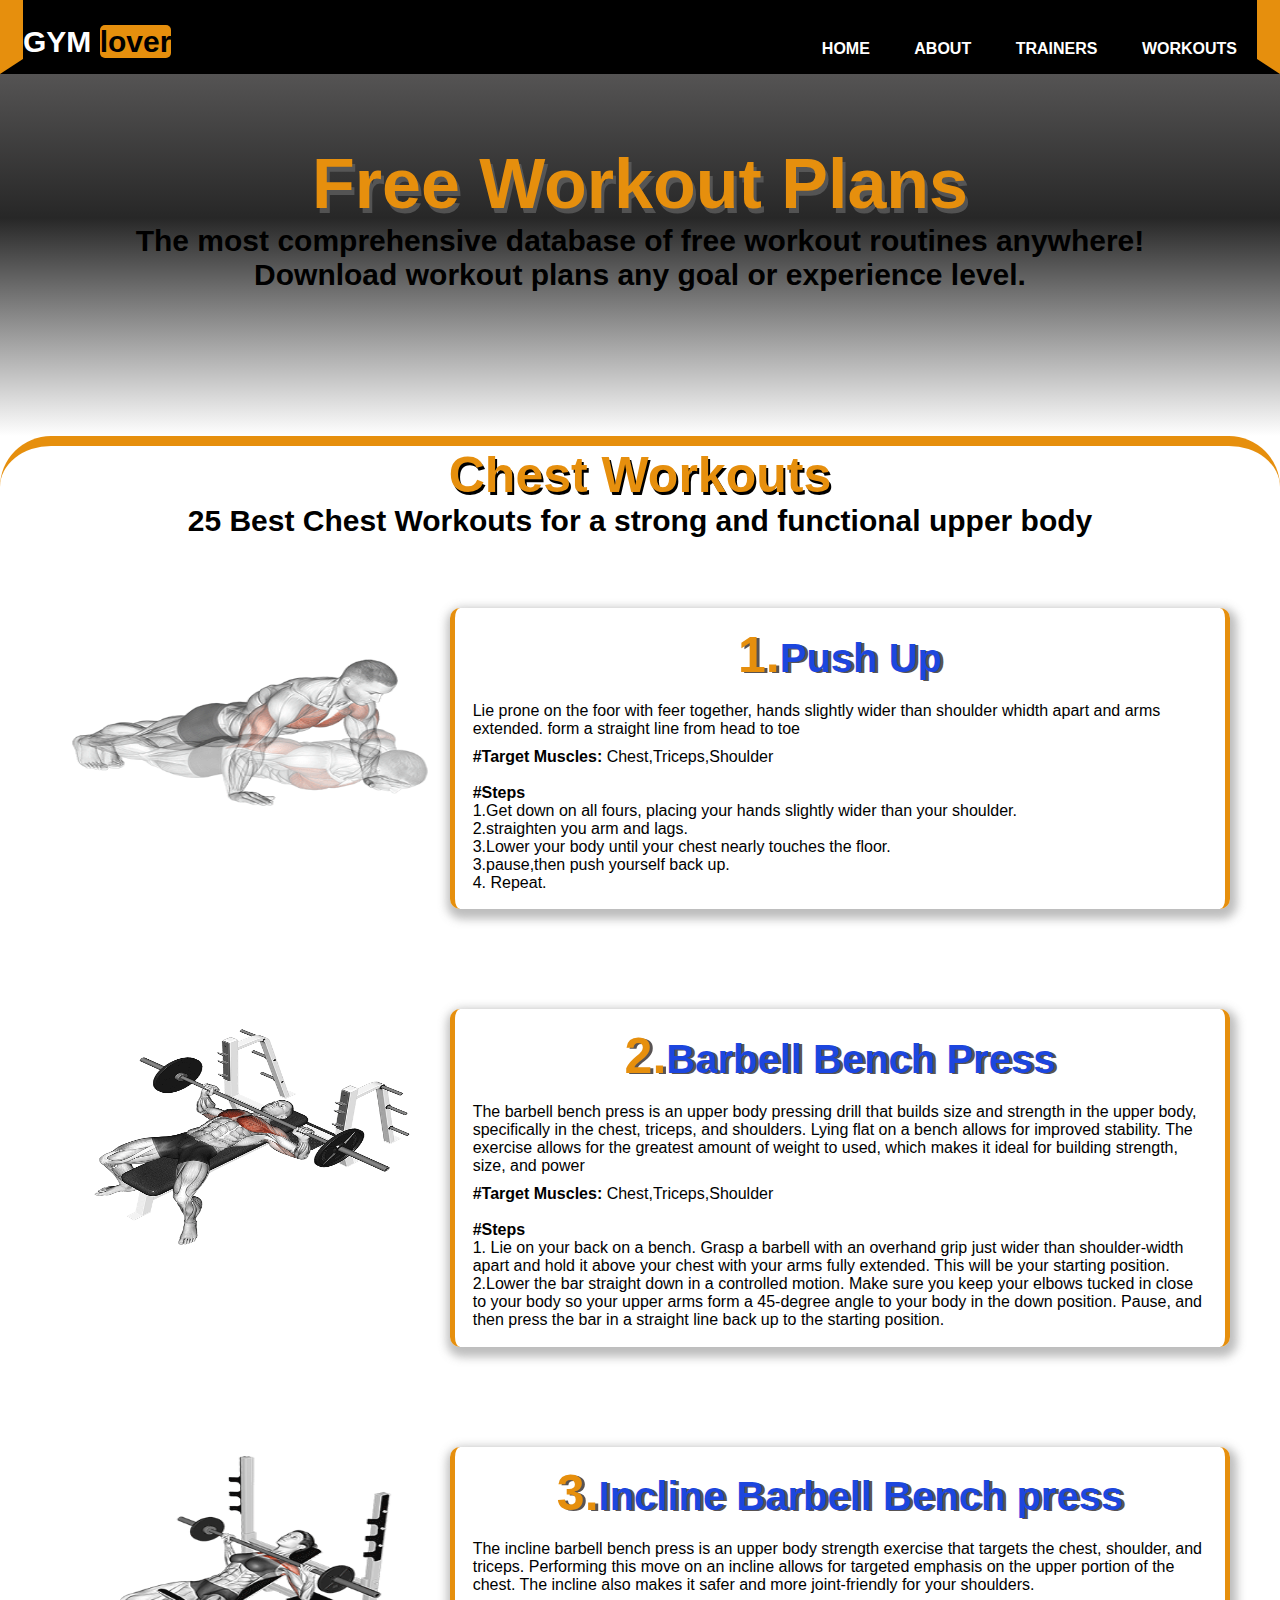
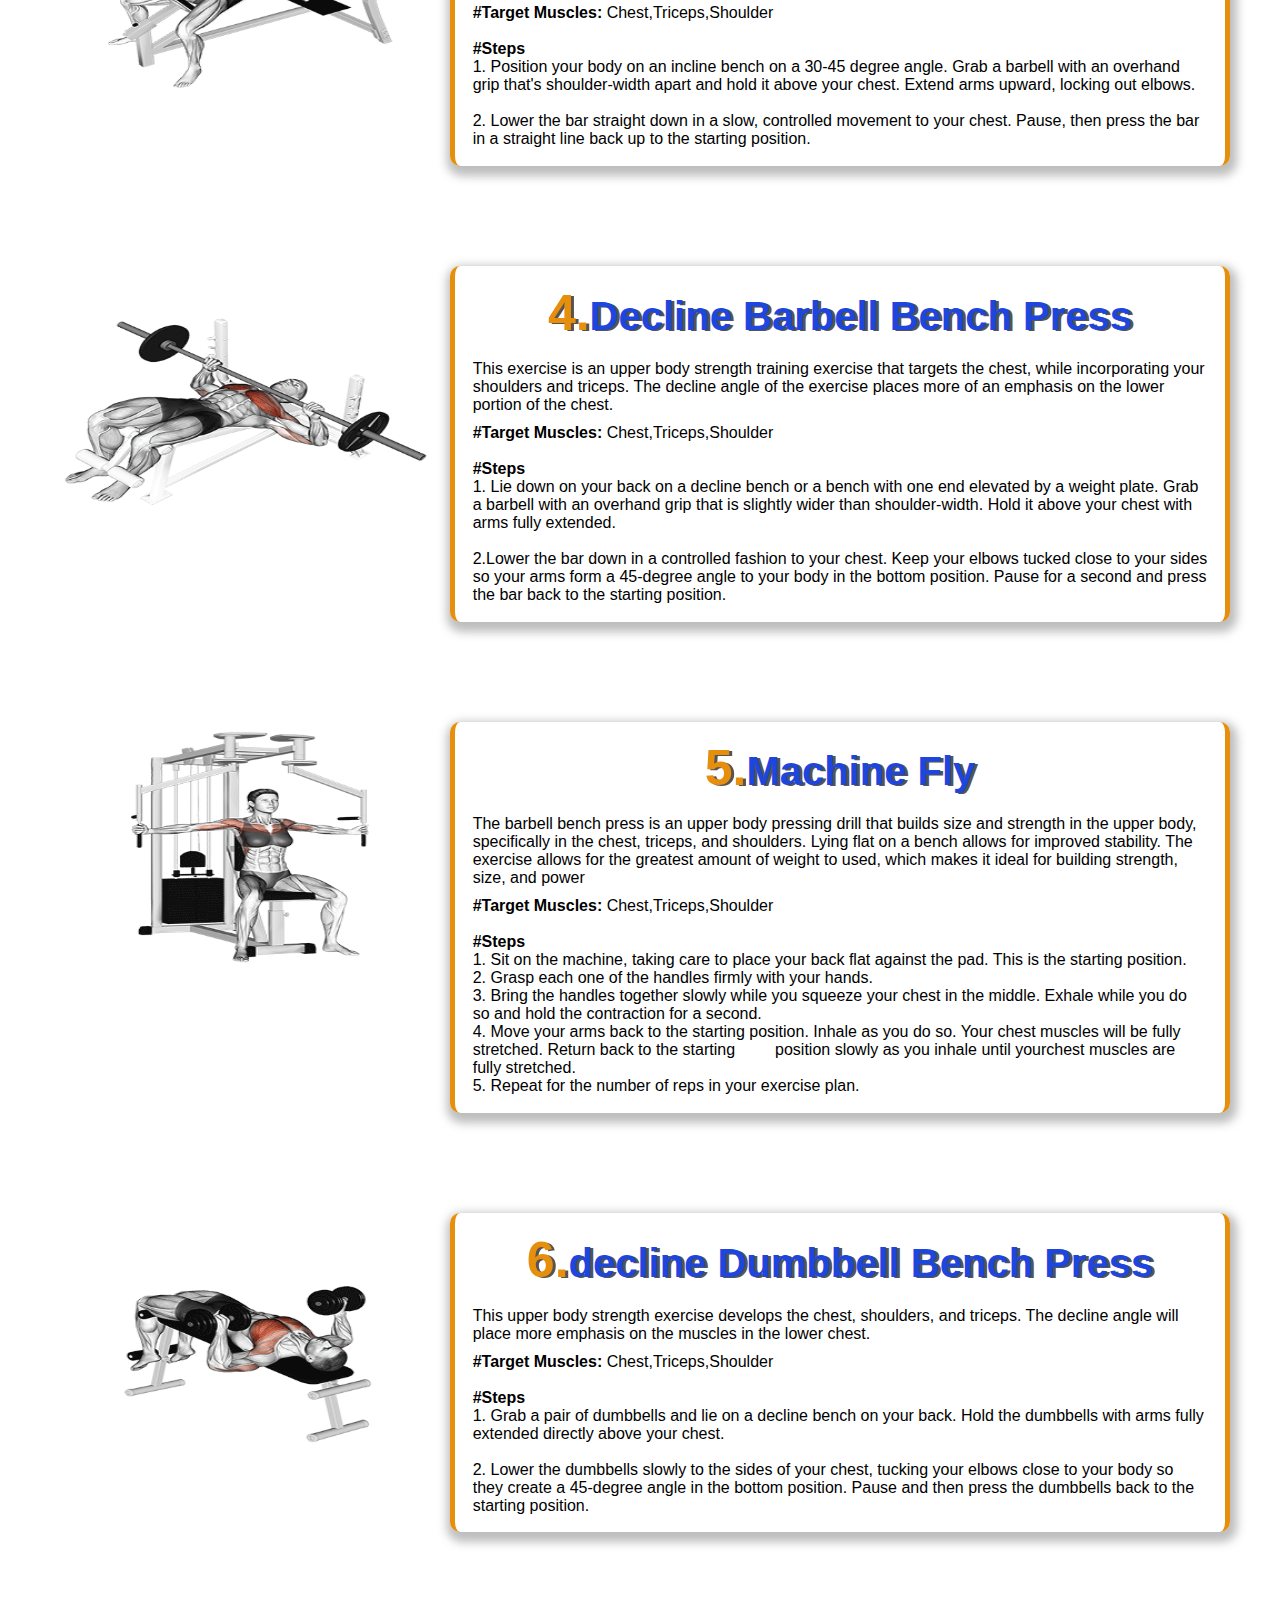
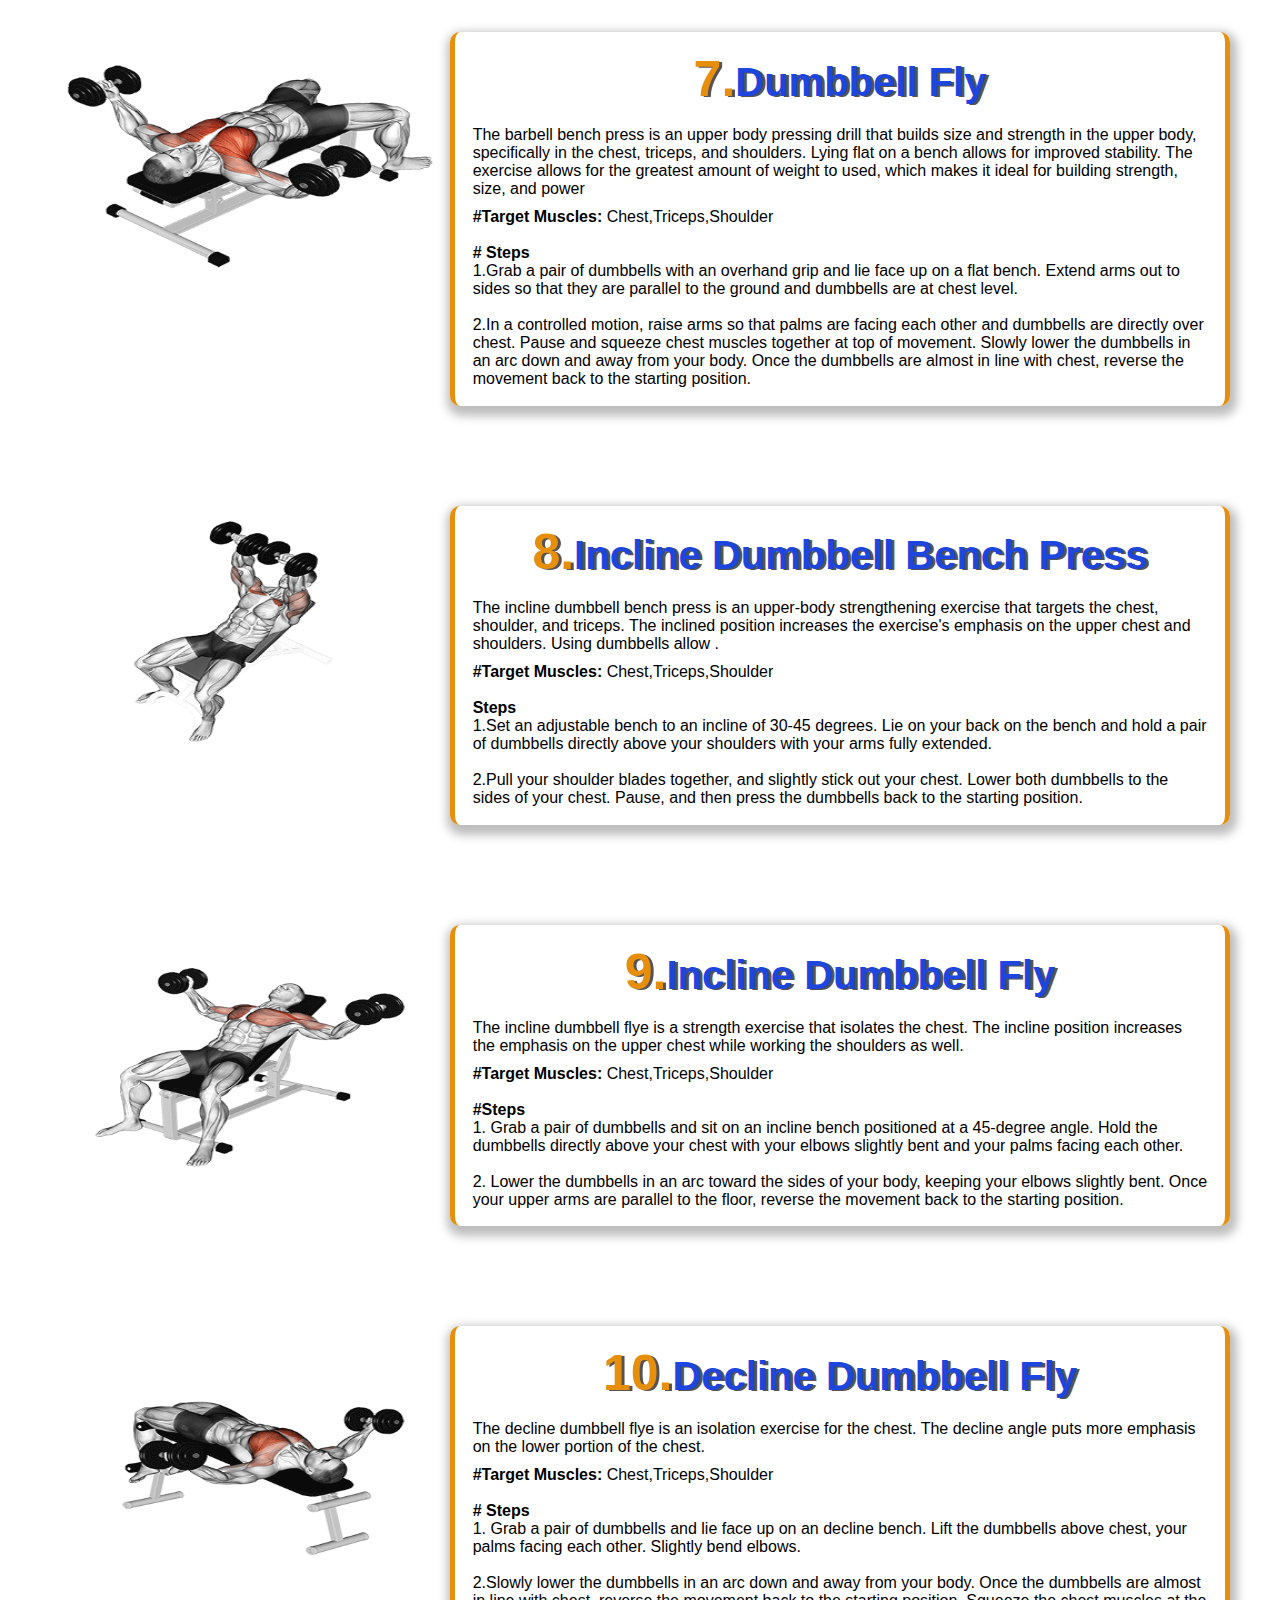
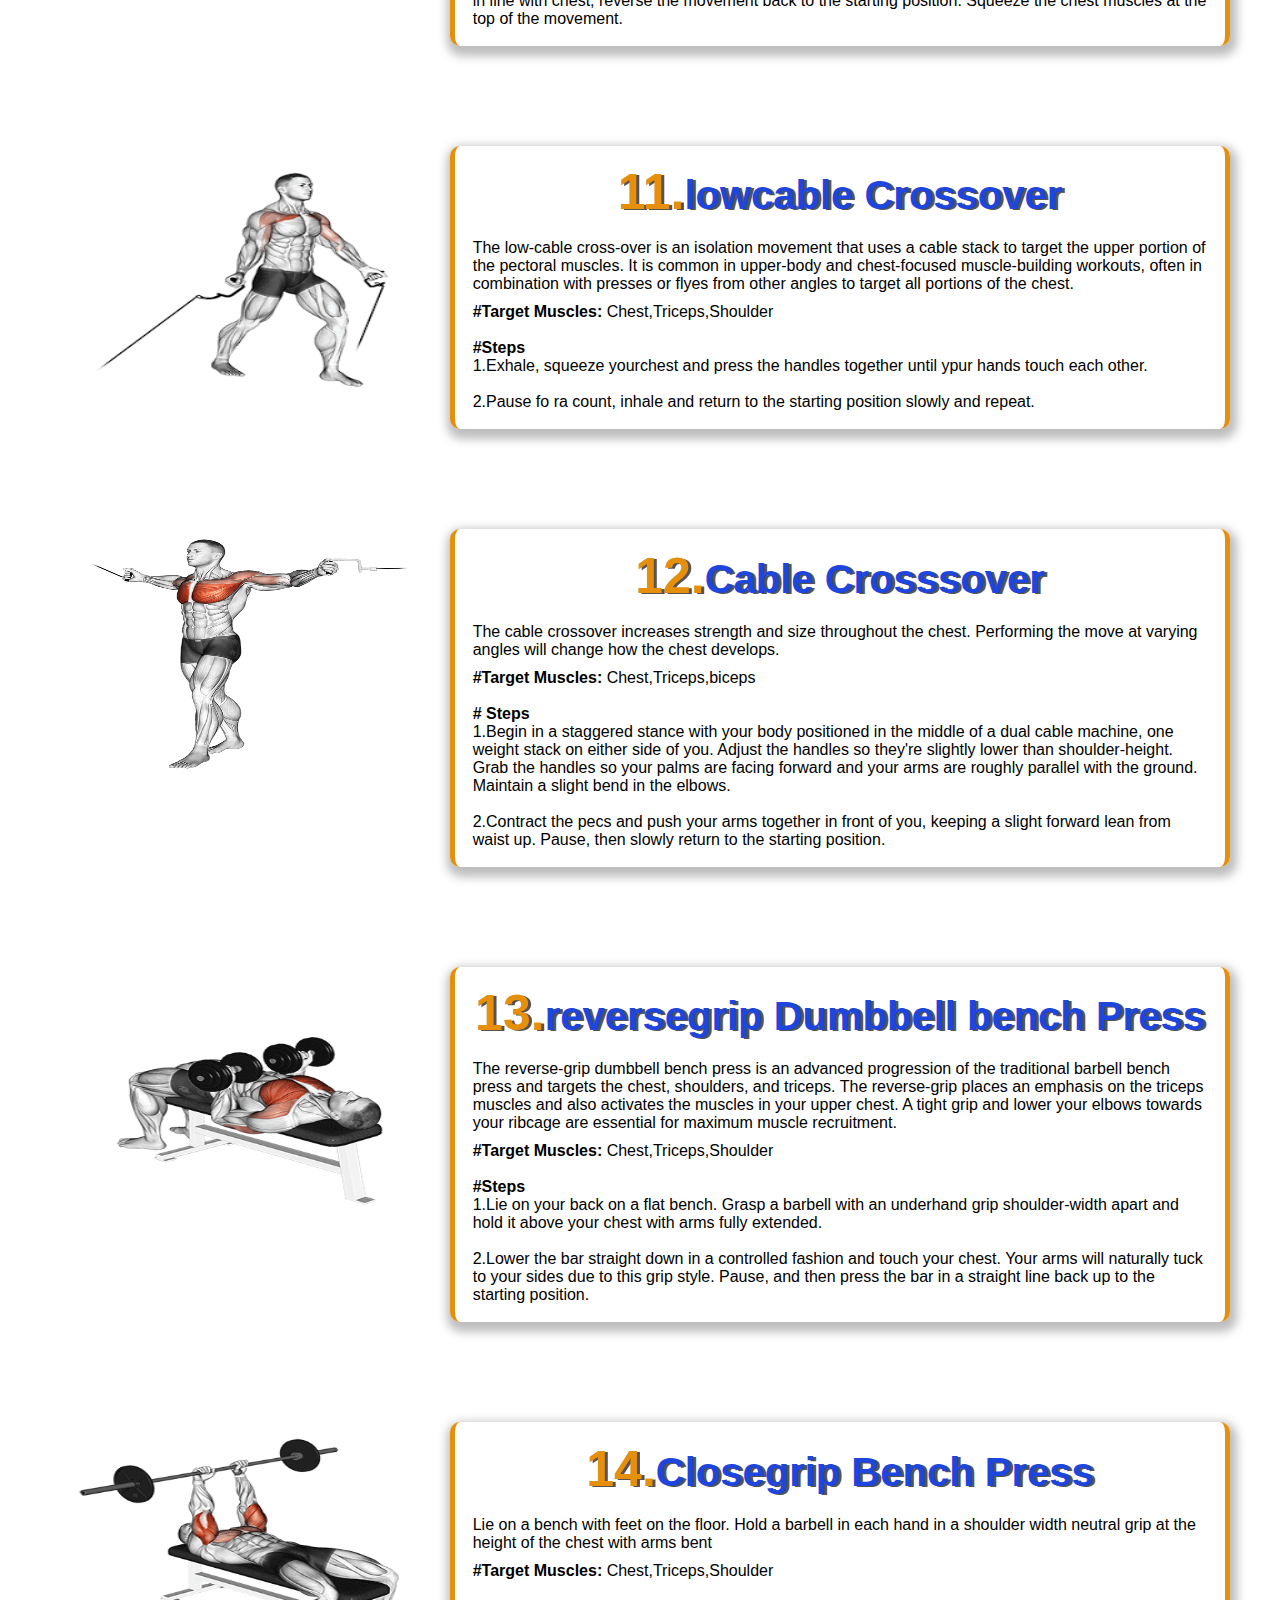
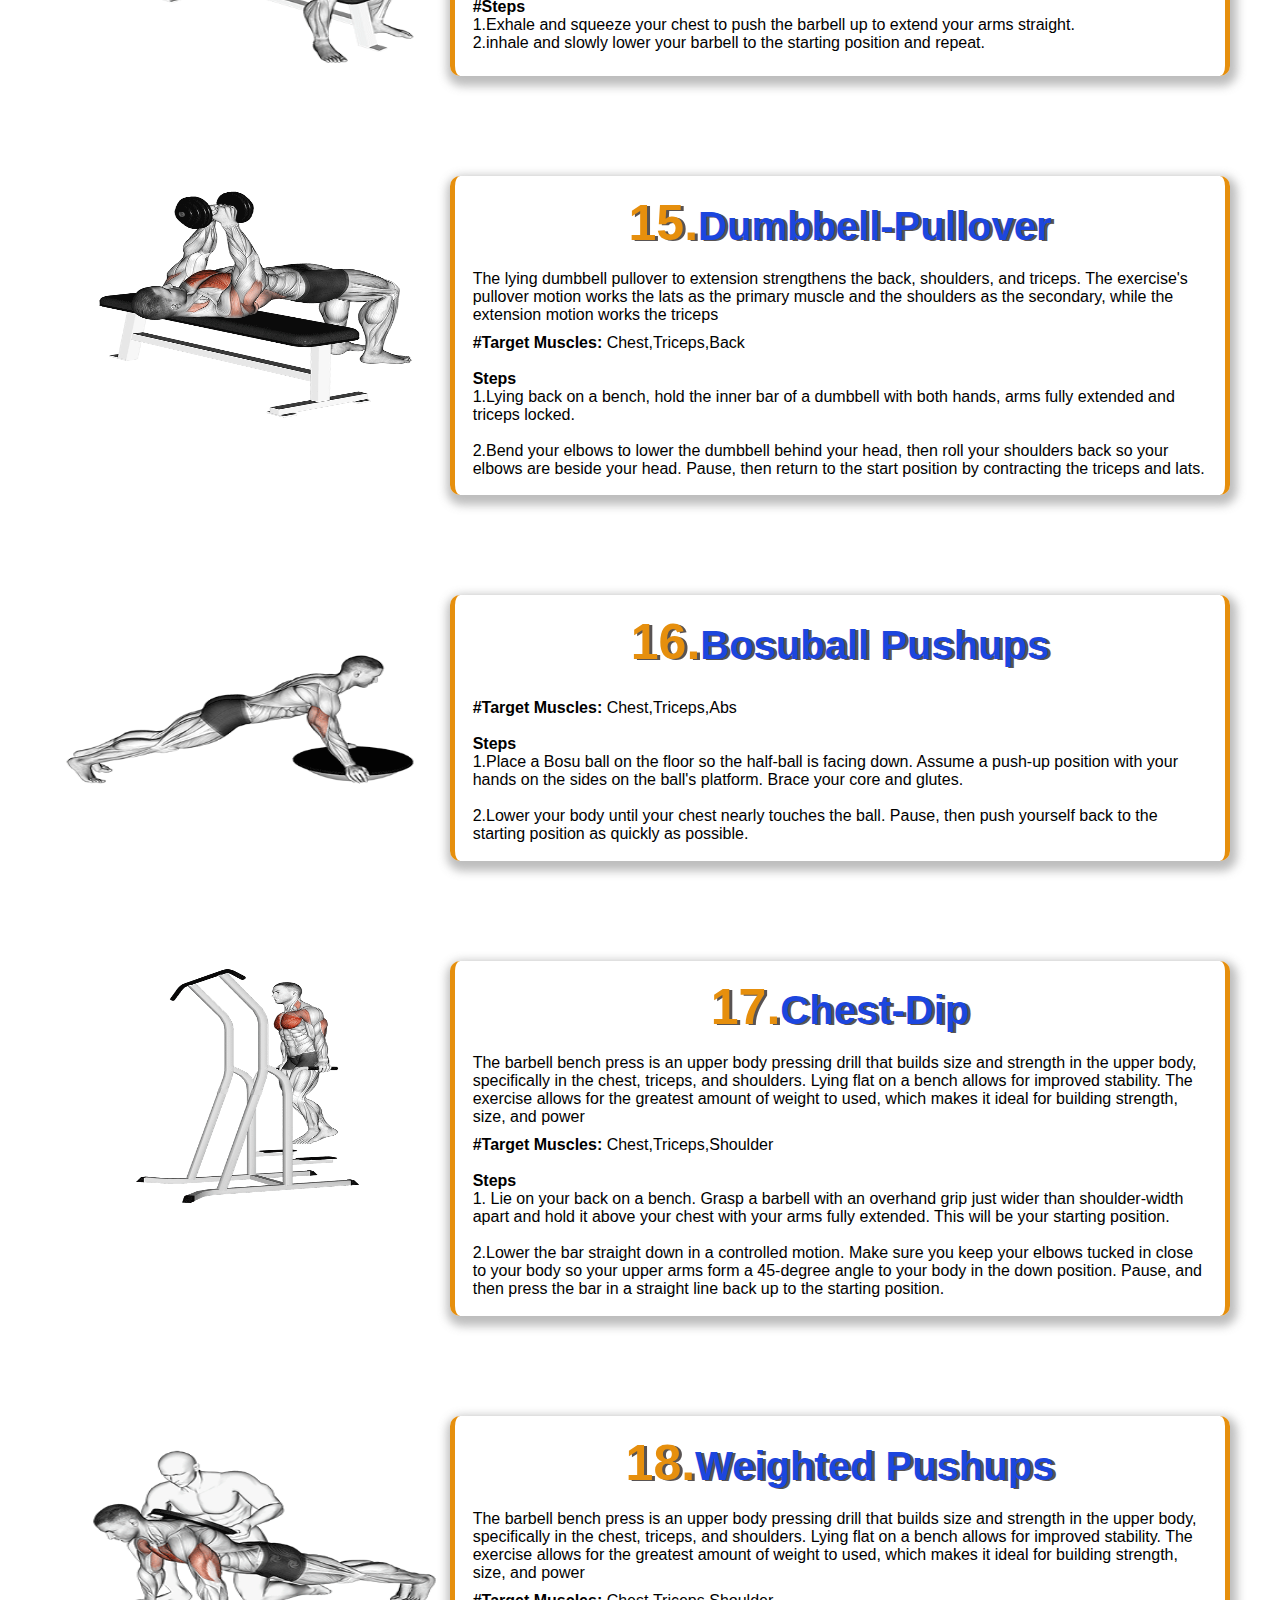
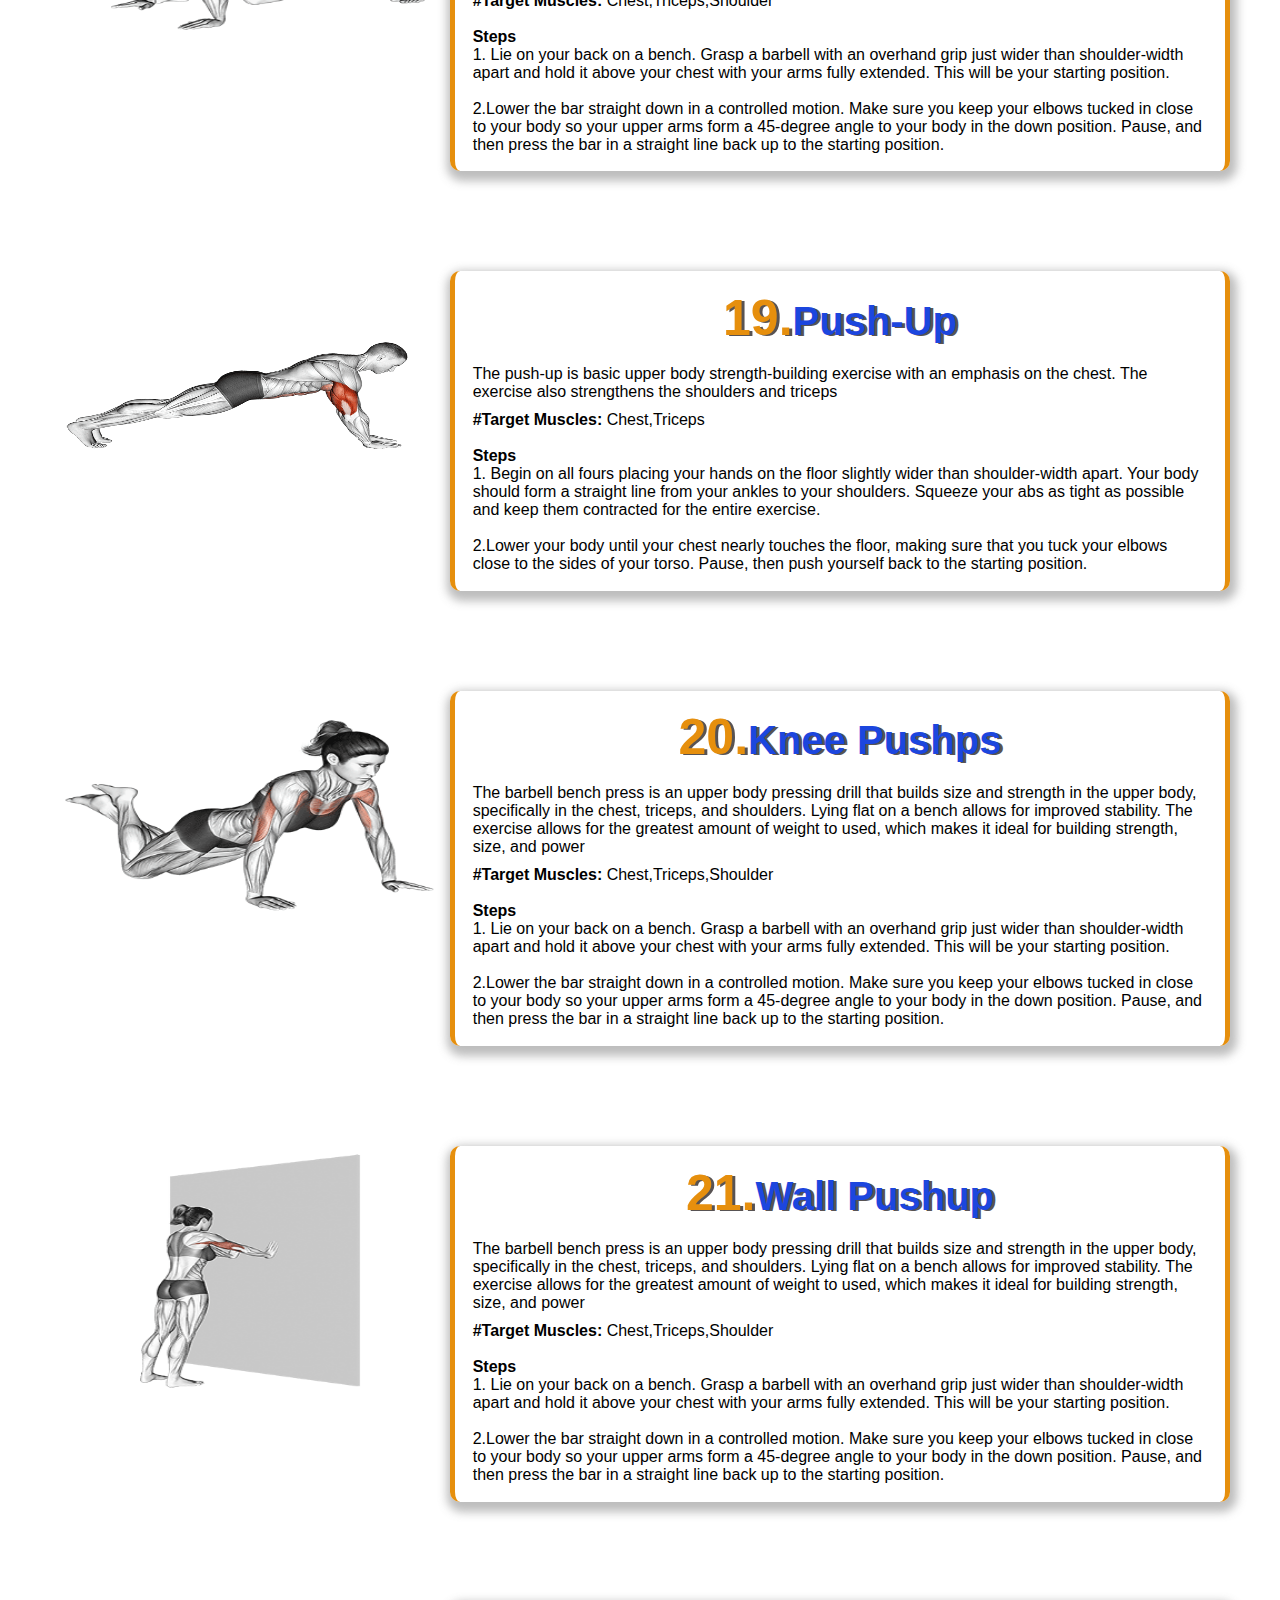
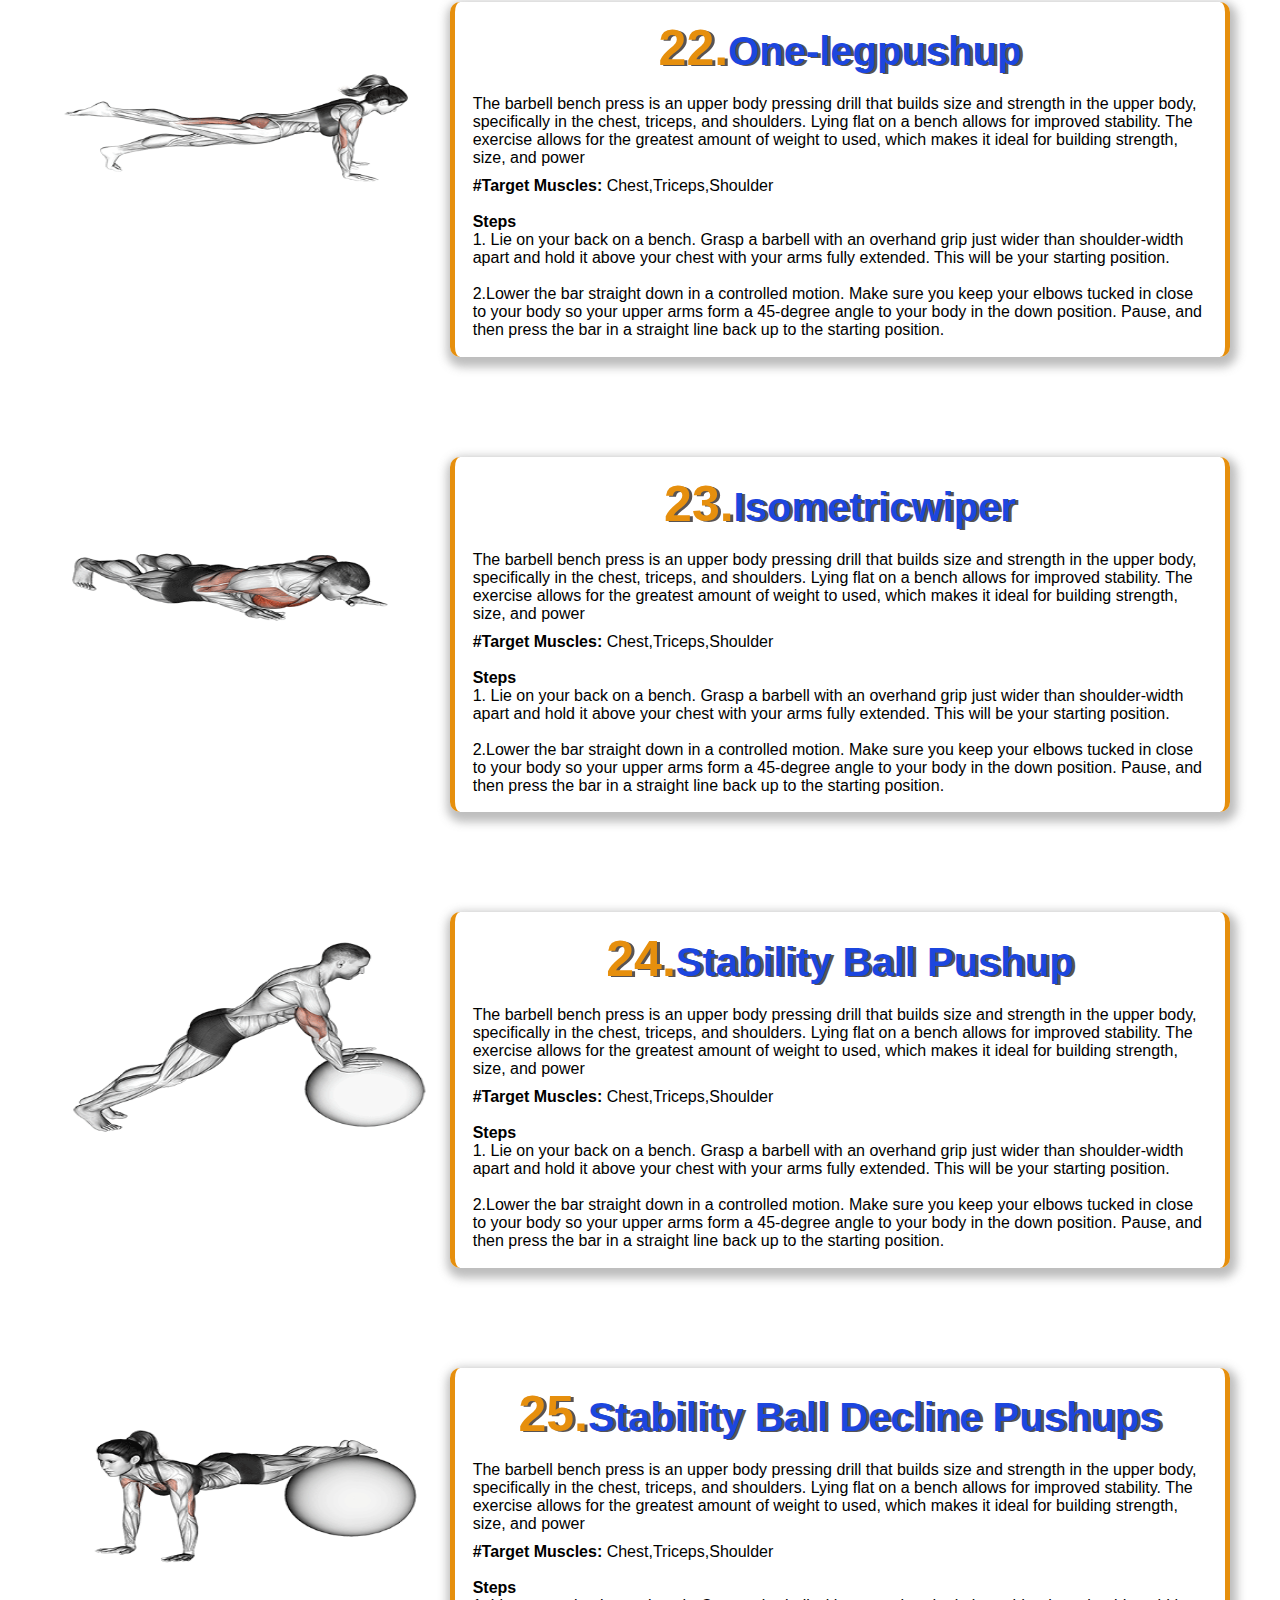
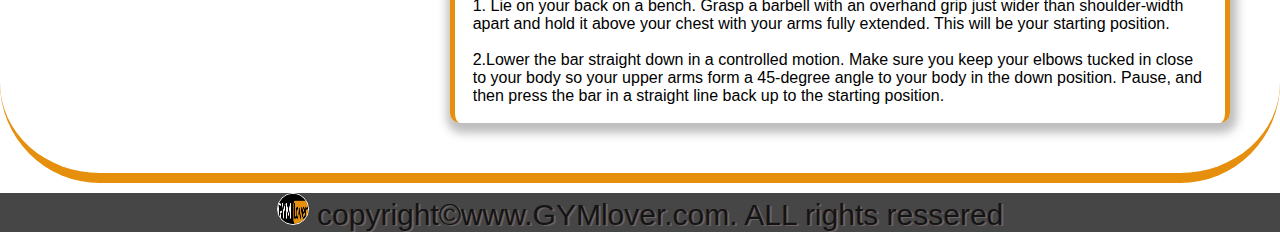
<file: chest Workouts.html>
<!DOCTYPE html>
<html lang="en">

<head>
    <meta charset="UTF-8">
    <meta http-equiv="X-UA-Compatible" content="IE=edge">
    <meta name="rohit" content="width=device-width, initial-scale=1.0">
    <title>GYM lover</title>
    <link rel="stylesheet" href="stylepages/stylepages.css">


</head>


<body>
    <div class="backround">
        <div class="nevber">
            <h5 class="logo">GYM <samp class='yello'>lover</samp> </h5>
            <ul class="nevbtn">
                <li><a href="index.html">Home</a></li>
                <li><a href="#">About</a></li>
                <li><a href="#">trainers</a></li>
                <li><a href="#workout">workouts</a></li>
                <!-- <li><a href="#send">contact us</a></li> -->

            </ul>

        </div>
        <div class="motive">
            <h2>Free Workout Plans</h2>
            <p>The most comprehensive database of free workout routines anywhere! <br> Download workout plans any goal
                or experience level.</p>
        </div>

        <div class="hading" id="workout">
            <h1>Chest Workouts</h1>
            <p>25 Best Chest Workouts for a strong and functional upper body </p>

        </div>
        <div class="boxs" >
            <div class="box">
                <div class="img">


                    <img src="imges/chest/pushuo.gif" width="400px" height="250px"
                        alt="barbellbenchpress image Loding......">
                </div>
                <div class="peragerf">

                    <h2> <span>1.</span>Push Up </h2><br>
                    <p> Lie prone on the foor with feer together, hands slightly wider than shoulder whidth apart and
                        arms extended. form a straight line from head to toe</p>

                    <p class="steps"> <strong> #Target Muscles:</strong> Chest,Triceps,Shoulder
                        <br><br>
                        <strong> #Steps</strong> <br>
                        1.Get down on all fours, placing your hands slightly wider than your shoulder. <br>
                        2.straighten you arm and lags. <br>
                        3.Lower your body until your chest nearly touches the floor. <br>
                        3.pause,then push yourself back up. <br>
                        4. Repeat.

                    </p>
                </div>
            </div>
            <div class="box">
                <div class="img">
                    <img src="imges/chest/barbellbenchpress.gif" width="400px" height="250px"
                        alt="barbellbenchpress image Loding......">
                </div>
                <div class="peragerf">

                    <h2> <span>2.</span>Barbell Bench Press </h2>
                    <br>
                    <p> The barbell bench press is an upper body pressing drill that builds size and strength in the
                        upper
                        body, specifically in the chest, triceps, and shoulders. Lying flat on a bench allows for
                        improved
                        stability. The exercise allows for the greatest amount of weight to used, which makes it ideal
                        for
                        building strength, size, and power</p>

                    <p class="steps">
                        <strong> #Target Muscles:</strong> Chest,Triceps,Shoulder
                        <br><br>
                        <strong> #Steps</strong> <br>


                        1. Lie on your back on a bench. Grasp a barbell with an overhand grip just wider than
                        shoulder-width apart and hold it above your chest with your arms fully extended. This will be
                        your starting
                        position.
                        2.Lower the bar straight down in a controlled motion. Make sure you keep your elbows tucked in
                        close
                        to your body so your upper arms form a 45-degree angle to your body in the down position. Pause,
                        and then press the bar in a straight line back up to the starting position.


                    </p>
                </div>
            </div>
            <div class="box">
                <div class="img">
                    <img src="imges/chest/inclinebarbellbenchpress.gif" width="400px" height="250px"
                        alt=" image Loding......">
                </div>
                <div class="peragerf">

                    <h2> <span>3.</span>Incline Barbell Bench press</h2><br>
                    <p> The incline barbell bench press is an upper body strength exercise that targets the chest,
                        shoulder, and triceps. Performing this move on an incline allows for targeted emphasis on the
                        upper portion of the chest. The incline also makes it safer and more joint-friendly for your
                        shoulders.</p>

                    <p class="steps">
                        <strong> #Target Muscles:</strong> Chest,Triceps,Shoulder
                        <br><br>
                        <strong> #Steps</strong> <br>

                        1. Position your body on an incline bench on a 30-45 degree angle. Grab a barbell with an
                        overhand grip that's shoulder-width apart and hold it above your chest. Extend arms upward,
                        locking out elbows.
                        <br>
                        <br>

                        2.
                        Lower the bar straight down in a slow, controlled movement to your chest. Pause, then press the
                        bar in a straight line back up to the starting position.
                    </p>
                </div>
            </div>
            <div class="box">
                <div class="img">

                    <img src="imges/chest/declinebarbellbenchpress.gif" width="400px" height="250px"
                        alt="barbellbenchpress image Loding......">
                </div>
                <div class="peragerf">

                    <h2> <span>4.</span>Decline Barbell Bench Press</h2><br>
                    <p> This exercise is an upper body strength training exercise that targets the chest, while
                        incorporating your shoulders and triceps. The decline angle of the exercise places more of an
                        emphasis on the lower portion of the chest.</p>

                    <p class="steps">
                        <strong> #Target Muscles:</strong> Chest,Triceps,Shoulder
                        <br><br>
                        <strong> #Steps</strong> <br>

                        1. Lie down on your back on a decline bench or a bench with one end elevated by a weight plate.
                        Grab a barbell with an overhand grip that is slightly wider than shoulder-width. Hold it above
                        your chest with arms fully extended.<br>
                        <br>
                        2.Lower the bar down in a controlled fashion to your chest. Keep your elbows tucked close to
                        your sides so your arms form a 45-degree angle to your body in the bottom position. Pause for a
                        second and press the bar back to the starting position.
                    </p>
                </div>
            </div>
            <div class="box">
                <div class="img">
                    <img src="imges/chest/machinefly.gif" width="400px" height="250px"
                        alt="barbellbenchpress image Loding......">
                </div>
                <div class="peragerf">

                    <h2> <span>5.</span>Machine Fly </h2><br>
                    <p> The barbell bench press is an upper body pressing drill that builds size and strength in the
                        upper
                        body, specifically in the chest, triceps, and shoulders. Lying flat on a bench allows for
                        improved
                        stability. The exercise allows for the greatest amount of weight to used, which makes it ideal
                        for
                        building strength, size, and power</p>

                    <p class="steps">
                        <strong> #Target Muscles:</strong> Chest,Triceps,Shoulder
                        <br><br>
                        <strong> #Steps</strong> <br>

                        1. Sit on the machine, taking care to place your back flat against the pad. This is the starting
                        position. <br>
                        2. Grasp each one of the handles firmly with your hands. <br>
                        3. Bring the handles together slowly while you squeeze your chest in the middle. Exhale
                        while you do so and hold the contraction for a second. <br>
                        4. Move your arms back to the starting position. Inhale as you do so. Your chest muscles
                        will be fully stretched. Return back to the starting
                        &#160;&#160;&#160;&#160;&#160;&#160;&#160;&#160;position slowly as you inhale until
                        yourchest muscles are fully stretched. <br>
                        5. Repeat for the number of reps in your exercise plan.



                    </p>
                </div>
            </div>
            <div class="box">
                <div class="img">
                    <img src="imges/chest/declinedumbbellbenchpress.gif" width="400px" height="250px"
                        alt="barbellbenchpress image Loding......">
                </div>
                <div class="peragerf">

                    <h2> <span>6.</span>decline Dumbbell Bench Press </h2><br>
                    <p>
                        This upper body strength exercise develops the chest, shoulders, and triceps. The decline angle
                        will place more emphasis on the muscles in the lower chest.</p>

                    <p class="steps">
                        <strong> #Target Muscles:</strong> Chest,Triceps,Shoulder
                        <br><br>
                        <strong> #Steps</strong> <br>

                        1. Grab a pair of dumbbells and lie on a decline bench on your back. Hold the dumbbells with
                        arms fully extended directly above your chest.
                        <br>
                        <br>
                        2. Lower the dumbbells slowly to the sides of your chest, tucking your elbows close to your body
                        so they create a 45-degree angle in the bottom position. Pause and then press the dumbbells back
                        to the starting position.
                    </p>
                </div>
            </div>
            <div class="box">
                <div class="img">
                    <img src="imges/chest/dumbbellfly.gif" width="400px" height="250px"
                        alt="barbellbenchpress image Loding......">
                </div>
                <div class="peragerf">

                    <h2> <span>7.</span>Dumbbell Fly </h2><br>
                    <p> The barbell bench press is an upper body pressing drill that builds size and strength in the
                        upper
                        body, specifically in the chest, triceps, and shoulders. Lying flat on a bench allows for
                        improved
                        stability. The exercise allows for the greatest amount of weight to used, which makes it ideal
                        for
                        building strength, size, and power</p>

                    <p class="steps">
                        <strong> #Target Muscles:</strong> Chest,Triceps,Shoulder
                        <br><br>
                        <strong># Steps</strong> <br>

                        1.Grab a pair of dumbbells with an overhand grip and lie face up on a flat bench. Extend arms
                        out to sides so that they are parallel to the ground and dumbbells are at chest level.<br>
                        <br>
                        2.In a controlled motion, raise arms so that palms are facing each other and dumbbells are
                        directly over chest. Pause and squeeze chest muscles together at top of movement. Slowly lower
                        the dumbbells in an arc down and away from your body. Once the dumbbells are almost in line with
                        chest, reverse the movement back to the starting position.
                    </p>
                </div>
            </div>
            <div class="box">
                <div class="img">
                    <img src="imges/chest/inclinedumbbellbenchpress.gif" width="400px" height="250px"
                        alt="barbellbenchpress image Loding......">
                </div>
                <div class="peragerf">

                    <h2> <span>8.</span>Incline Dumbbell Bench Press</h2><br>
                    <p>
                        The incline dumbbell bench press is an upper-body strengthening exercise that targets the chest,
                        shoulder, and triceps. The inclined position increases the exercise's emphasis on the upper
                        chest and shoulders. Using dumbbells allow .</p>

                    <p class="steps">
                        <strong> #Target Muscles:</strong> Chest,Triceps,Shoulder
                        <br><br>
                        <strong> Steps</strong> <br>

                        1.Set an adjustable bench to an incline of 30-45 degrees. Lie on your back on the bench and hold
                        a pair of dumbbells directly above your shoulders with your arms fully extended.<br>
                        <br>
                        2.Pull your shoulder blades together, and slightly stick out your chest. Lower both dumbbells to
                        the sides of your chest. Pause, and then press the dumbbells back to the starting position.
                    </p>
                </div>
            </div>
            <div class="box">
                <div class="img">
                    <img src="imges/chest/inclinedumbbellfly.gif" width="400px" height="250px"
                        alt="barbellbenchpress image Loding......">
                </div>
                <div class="peragerf">

                    <h2> <span>9.</span>Incline Dumbbell Fly </h2><br>
                    <p> The incline dumbbell flye is a strength exercise that isolates the chest. The incline position
                        increases the emphasis on the upper chest while working the shoulders as well.</p>

                    <p class="steps">
                        <strong> #Target Muscles:</strong> Chest,Triceps,Shoulder
                        <br><br>
                        <strong> #Steps</strong> <br>

                        1. Grab a pair of dumbbells and sit on an incline bench positioned at a 45-degree angle. Hold
                        the dumbbells directly above your chest with your elbows slightly bent and your palms facing
                        each other.<br>
                        <br>
                        2. Lower the dumbbells in an arc toward the sides of your body, keeping your elbows slightly
                        bent. Once your upper arms are parallel to the floor, reverse the movement back to the starting
                        position.

                    </p>
                </div>
            </div>
            <div class="box">
                <div class="img">
                    <img src="imges/chest/declinedumbbellfly.gif" width="400px" height="250px"
                        alt="barbellbenchpress image Loding......">
                </div>
                <div class="peragerf">

                    <h2> <span>10.</span>Decline Dumbbell Fly </h2><br>
                    <p> The decline dumbbell flye is an isolation exercise for the chest. The decline angle puts more
                        emphasis on the lower portion of the chest.</p>

                    <p class="steps">
                        <strong> #Target Muscles:</strong> Chest,Triceps,Shoulder
                        <br><br>
                        <strong># Steps</strong> <br>

                        1. Grab a pair of dumbbells and lie face up on an decline bench. Lift the dumbbells above chest,
                        your palms facing each other. Slightly bend elbows.<br>
                        <br>
                        2.Slowly lower the dumbbells in an arc down and away from your body. Once the dumbbells are
                        almost in line with chest, reverse the movement back to the starting position. Squeeze the chest
                        muscles at the top of the movement.
                    </p>
                </div>
            </div>
            <div class="box">
                <div class="img">
                    <img src="imges/chest/lowcablecrossover.gif" width="400px" height="250px"
                        alt="barbellbenchpress image Loding......">
                </div>
                <div class="peragerf">

                    <h2> <span>11.</span>lowcable Crossover</h2><br>
                    <p> The low-cable cross-over is an isolation movement that uses a cable stack to target the upper
                        portion of the pectoral muscles. It is common in upper-body and chest-focused muscle-building
                        workouts, often in combination with presses or flyes from other angles to target all portions of
                        the chest.</p>

                    <p class="steps">
                        <strong> #Target Muscles:</strong> Chest,Triceps,Shoulder
                        <br><br>
                        <strong> #Steps</strong> <br>

                        1.Exhale, squeeze yourchest and press the handles together until ypur hands touch each
                        other.<br>
                        <br>
                        2.Pause fo ra count, inhale and return to the starting position slowly and repeat.
                    </p>
                </div>
            </div>
            <div class="box">
                <div class="img">
                    <img src="imges/chest/cablecrosssover.gif" width="400px" height="250px"
                        alt="barbellbenchpress image Loding......">
                </div>
                <div class="peragerf">

                    <h2> <span>12.</span>Cable Crosssover</h2><br>
                    <p> The cable crossover increases strength and size throughout the chest. Performing the move at
                        varying angles will change how the chest develops.</p>

                    <p class="steps">
                        <strong> #Target Muscles:</strong> Chest,Triceps,biceps
                        <br><br>
                        <strong># Steps</strong> <br>

                        1.Begin in a staggered stance with your body positioned in the middle of a dual cable machine,
                        one weight stack on either side of you. Adjust the handles so they're slightly lower than
                        shoulder-height. Grab the handles so your palms are facing forward and your arms are roughly
                        parallel with the ground. Maintain a slight bend in the elbows.<br>
                        <br>
                        2.Contract the pecs and push your arms together in front of you, keeping a slight forward lean
                        from waist up. Pause, then slowly return to the starting position.
                    </p>
                </div>
            </div>
            <div class="box">
                <div class="img">
                    <img src="imges/chest/reversegripdumbbellbenchpress.gif" width="400px" height="250px"
                        alt="barbellbenchpress image Loding......">
                </div>
                <div class="peragerf">

                    <h2> <span>13.</span>reversegrip Dumbbell bench Press </h2><br>
                    <p>
                        The reverse-grip dumbbell bench press is an advanced progression of the traditional barbell
                        bench press and targets the chest, shoulders, and triceps. The reverse-grip places an emphasis
                        on the triceps muscles and also activates the muscles in your upper chest. A tight grip and
                        lower your elbows towards your ribcage are essential for maximum muscle recruitment. </p>

                    <p class="steps">
                        <strong> #Target Muscles:</strong> Chest,Triceps,Shoulder
                        <br><br>
                        <strong> #Steps</strong> <br>

                        1.Lie on your back on a flat bench. Grasp a barbell with an underhand grip shoulder-width apart
                        and hold it above your chest with arms fully extended.<br>
                        <br>
                        2.Lower the bar straight down in a controlled fashion and touch your chest. Your arms will
                        naturally tuck to your sides due to this grip style. Pause, and then press the bar in a straight
                        line back up to the starting position.
                    </p>
                </div>
            </div>

            <div class="box">
                <div class="img">
                    <img src="imges/chest/closegripbenchpress.gif" width="400px" height="250px"
                        alt="barbellbenchpress image Loding......">
                </div>
                <div class="peragerf">

                    <h2> <span>14.</span>Closegrip Bench Press </h2><br>
                    <p> Lie on a bench with feet on the floor. Hold a barbell in each hand in a shoulder width neutral
                        grip at the height of the chest with arms bent
                        &#160;&#160;&#160;&#160;&#160;&#160;&#160;&#160;&#160;&#160;&#160;
                    </p>

                    <p class="steps">
                        <strong> #Target Muscles:</strong> Chest,Triceps,Shoulder
                        <br><br>
                        <strong> #Steps</strong>
                        <br>
                        1.Exhale and squeeze your chest to push the barbell up to extend your arms straight.
                        <br>
                        2.inhale and slowly lower your barbell to the starting position and repeat.
                    </p>
                </div>
            </div>

            <div class="box">
                <div class="img">
                    <img src="imges/chest/dumbbell-pullover.gif" width="400px" height="250px"
                        alt="barbellbenchpress image Loding......">
                </div>
                <div class="peragerf">

                    <h2> <span>15.</span>Dumbbell-Pullover </h2><br>
                    <p>
                        The lying dumbbell pullover to extension strengthens the back, shoulders, and triceps. The exercise's pullover motion works the lats as the primary muscle and the shoulders as the secondary, while the extension motion works the triceps </p>

                    <p class="steps">
                        <strong> #Target Muscles:</strong> Chest,Triceps,Back
                        <br><br>
                        <strong> Steps</strong> <br>

                        1.Lying back on a bench, hold the inner bar of a dumbbell with both hands, arms fully extended and triceps locked.<br>
                        <br>
                        2.Bend your elbows to lower the dumbbell behind your head, then roll your shoulders back so your elbows are beside your head. Pause, then return to the start position by contracting the triceps and lats.
                    </p>
                </div>
            </div>
            <div class="box">
                <div class="img">
                    <img src="imges/chest/bosuballpushups.gif" width="400px" height="250px"
                        alt="barbellbenchpress image Loding......">
                </div>
                <div class="peragerf">

                    <h2> <span>16.</span>Bosuball Pushups</h2><br>
                    <p> </p>

                    <p class="steps"> <strong> #Target Muscles:</strong> Chest,Triceps,Abs
                        <br><br>
                        <strong> Steps</strong> <br>

                        1.Place a Bosu ball on the floor so the half-ball is facing down. Assume a push-up position with your hands on the sides on the ball's platform. Brace your core and glutes.<br>
                        <br>
                        2.Lower your body until your chest nearly touches the ball. Pause, then push yourself back to the starting position as quickly as possible.
                    </p>
                </div>
            </div>
            <div class="box">
                <div class="img">
                    <img src="imges/chest/chest-dip.gif" width="400px" height="250px"
                        alt="barbellbenchpress image Loding......">
                </div>
                <div class="peragerf">
                    <!-- not right -->

                    <h2> <span>17.</span>Chest-Dip</h2><br>
                    <p> The barbell bench press is an upper body pressing drill that builds size and strength in the
                        upper
                        body, specifically in the chest, triceps, and shoulders. Lying flat on a bench allows for
                        improved
                        stability. The exercise allows for the greatest amount of weight to used, which makes it ideal
                        for
                        building strength, size, and power</p>

                    <p class="steps">
                        <strong> #Target Muscles:</strong> Chest,Triceps,Shoulder
                        <br><br>
                        <strong> Steps</strong> <br>

                        1. Lie on your back on a bench. Grasp a barbell with an overhand grip just wider than
                        shoulder-width
                        apart and hold it above your chest with your arms fully extended. This will be your starting
                        position.<br>
                        <br>
                        2.Lower the bar straight down in a controlled motion. Make sure you keep your elbows tucked in
                        close
                        to your body so your upper arms form a 45-degree angle to your body in the down position. Pause,
                        and
                        then press the bar in a straight line back up to the starting position.
                    </p>
                </div>
            </div>
            <div class="box">
                <div class="img">
                    <img src="imges/chest/weightedpushups.gif" width="400px" height="250px"
                        alt="barbellbenchpress image Loding......">
                </div>
                <div class="peragerf">

                    <h2> <span>18.</span>Weighted Pushups </h2><br>
                    <p> The barbell bench press is an upper body pressing drill that builds size and strength in the
                        upper
                        body, specifically in the chest, triceps, and shoulders. Lying flat on a bench allows for
                        improved
                        stability. The exercise allows for the greatest amount of weight to used, which makes it ideal
                        for
                        building strength, size, and power</p>

                    <p class="steps">
                        <strong> #Target Muscles:</strong> Chest,Triceps,Shoulder
                        <br><br>
                        <strong> Steps</strong> <br>

                        1. Lie on your back on a bench. Grasp a barbell with an overhand grip just wider than
                        shoulder-width
                        apart and hold it above your chest with your arms fully extended. This will be your starting
                        position.<br>
                        <br>
                        2.Lower the bar straight down in a controlled motion. Make sure you keep your elbows tucked in
                        close
                        to your body so your upper arms form a 45-degree angle to your body in the down position. Pause,
                        and
                        then press the bar in a straight line back up to the starting position.
                    </p>
                </div>
            </div>
            <div class="box">
                <div class="img">
                    <img src="imges/chest/push-up.gif" width="400px" height="250px"
                        alt="barbellbenchpress image Loding......">
                </div>
                <div class="peragerf">

                    <h2> <span>19.</span>Push-Up </h2><br>
                    <p>
                        The push-up is basic upper body strength-building exercise with an emphasis on the chest. The exercise also strengthens the shoulders and triceps</p>

                    <p class="steps">
                        <strong> #Target Muscles:</strong> Chest,Triceps
                        <br><br>
                        <strong> Steps</strong> <br>

                        1. Begin on all fours placing your hands on the floor slightly wider than shoulder-width apart. Your body should form a straight line from your ankles to your shoulders. Squeeze your abs as tight as possible and keep them contracted for the entire exercise.<br>
                        <br>
                        2.Lower your body until your chest nearly touches the floor, making sure that you tuck your elbows close to the sides of your torso. Pause, then push yourself back to the starting position.
                    </p>
                </div>
            </div>
            <div class="box">
                <div class="img">
                    <img src="imges/chest/kneepushps.gif" width="400px" height="250px"
                        alt="barbellbenchpress image Loding......">
                </div>
                <div class="peragerf">

                    <h2> <span>20.</span>Knee Pushps </h2><br>
                    <p> The barbell bench press is an upper body pressing drill that builds size and strength in the
                        upper
                        body, specifically in the chest, triceps, and shoulders. Lying flat on a bench allows for
                        improved
                        stability. The exercise allows for the greatest amount of weight to used, which makes it ideal
                        for
                        building strength, size, and power</p>

                    <p class="steps">
                        <strong> #Target Muscles:</strong> Chest,Triceps,Shoulder
                        <br><br>
                        <strong> Steps</strong> <br>

                        1. Lie on your back on a bench. Grasp a barbell with an overhand grip just wider than
                        shoulder-width
                        apart and hold it above your chest with your arms fully extended. This will be your starting
                        position.<br>
                        <br>
                        2.Lower the bar straight down in a controlled motion. Make sure you keep your elbows tucked in
                        close
                        to your body so your upper arms form a 45-degree angle to your body in the down position. Pause,
                        and
                        then press the bar in a straight line back up to the starting position.
                    </p>
                </div>
            </div>
            <div class="box">
                <div class="img">
                    <img src="imges/chest/wallpushup.gif" width="400px" height="250px"
                        alt="barbellbenchpress image Loding......">
                </div>
                <div class="peragerf">

                    <h2> <span>21.</span>Wall Pushup </h2><br>
                    <p> The barbell bench press is an upper body pressing drill that builds size and strength in the
                        upper
                        body, specifically in the chest, triceps, and shoulders. Lying flat on a bench allows for
                        improved
                        stability. The exercise allows for the greatest amount of weight to used, which makes it ideal
                        for
                        building strength, size, and power</p>

                    <p class="steps">
                        <strong> #Target Muscles:</strong> Chest,Triceps,Shoulder
                        <br><br>
                        <strong> Steps</strong> <br>

                        1. Lie on your back on a bench. Grasp a barbell with an overhand grip just wider than
                        shoulder-width
                        apart and hold it above your chest with your arms fully extended. This will be your starting
                        position.<br>
                        <br>
                        2.Lower the bar straight down in a controlled motion. Make sure you keep your elbows tucked in
                        close
                        to your body so your upper arms form a 45-degree angle to your body in the down position. Pause,
                        and
                        then press the bar in a straight line back up to the starting position.
                    </p>
                </div>
            </div>
            <div class="box">
                <div class="img">
                    <img src="imges/chest/one-legpushup.gif" width="400px" height="250px"
                        alt="barbellbenchpress image Loding......">
                </div>
                <div class="peragerf">

                    <h2> <span>22.</span>One-legpushup</h2><br>
                    <p> The barbell bench press is an upper body pressing drill that builds size and strength in the
                        upper
                        body, specifically in the chest, triceps, and shoulders. Lying flat on a bench allows for
                        improved
                        stability. The exercise allows for the greatest amount of weight to used, which makes it ideal
                        for
                        building strength, size, and power</p>

                    <p class="steps"> <strong> #Target Muscles:</strong> Chest,Triceps,Shoulder
                        <br><br>
                        <strong> Steps</strong> <br>

                        1. Lie on your back on a bench. Grasp a barbell with an overhand grip just wider than
                        shoulder-width
                        apart and hold it above your chest with your arms fully extended. This will be your starting
                        position.<br>
                        <br>
                        2.Lower the bar straight down in a controlled motion. Make sure you keep your elbows tucked in
                        close
                        to your body so your upper arms form a 45-degree angle to your body in the down position. Pause,
                        and
                        then press the bar in a straight line back up to the starting position.
                    </p>
                </div>
            </div>
            <div class="box">
                <div class="img">
                    <img src="imges/chest/isometricwiper.gif" width="400px" height="250px"
                        alt="barbellbenchpress image Loding......">
                </div>
                <div class="peragerf">

                    <h2> <span>23.</span>Isometricwiper</h2><br>
                    <p> The barbell bench press is an upper body pressing drill that builds size and strength in the
                        upper
                        body, specifically in the chest, triceps, and shoulders. Lying flat on a bench allows for
                        improved
                        stability. The exercise allows for the greatest amount of weight to used, which makes it ideal
                        for
                        building strength, size, and power</p>

                    <p class="steps">
                        <strong> #Target Muscles:</strong> Chest,Triceps,Shoulder
                        <br><br>
                        <strong> Steps</strong> <br>

                        1. Lie on your back on a bench. Grasp a barbell with an overhand grip just wider than
                        shoulder-width
                        apart and hold it above your chest with your arms fully extended. This will be your starting
                        position.<br>
                        <br>
                        2.Lower the bar straight down in a controlled motion. Make sure you keep your elbows tucked in
                        close
                        to your body so your upper arms form a 45-degree angle to your body in the down position. Pause,
                        and
                        then press the bar in a straight line back up to the starting position.
                    </p>
                </div>
            </div>
            <div class="box">
                <div class="img">
                    <img src="imges/chest/stabilityballpushup.gif" width="400px" height="250px"
                        alt="barbellbenchpress image Loding......">
                </div>
                <div class="peragerf">

                    <h2> <span>24.</span>Stability Ball Pushup</h2><br>
                    <p> The barbell bench press is an upper body pressing drill that builds size and strength in the
                        upper
                        body, specifically in the chest, triceps, and shoulders. Lying flat on a bench allows for
                        improved
                        stability. The exercise allows for the greatest amount of weight to used, which makes it ideal
                        for
                        building strength, size, and power</p>

                    <p class="steps">
                        <strong> #Target Muscles:</strong> Chest,Triceps,Shoulder
                        <br><br>
                        <strong> Steps</strong> <br>

                        1. Lie on your back on a bench. Grasp a barbell with an overhand grip just wider than
                        shoulder-width
                        apart and hold it above your chest with your arms fully extended. This will be your starting
                        position.<br>
                        <br>
                        2.Lower the bar straight down in a controlled motion. Make sure you keep your elbows tucked in
                        close
                        to your body so your upper arms form a 45-degree angle to your body in the down position. Pause,
                        and
                        then press the bar in a straight line back up to the starting position.
                    </p>
                </div>
            </div>
            <div class="box">
                <div class="img">
                    <img src="imges/chest/stabilityballdeclinepushups.gif" width="400px" height="250px"
                        alt="barbellbenchpress image Loding......">
                </div>
                <div class="peragerf">

                    <h2> <span>25.</span>Stability Ball Decline Pushups</h2><br>
                    <p> The barbell bench press is an upper body pressing drill that builds size and strength in the
                        upper
                        body, specifically in the chest, triceps, and shoulders. Lying flat on a bench allows for
                        improved
                        stability. The exercise allows for the greatest amount of weight to used, which makes it ideal
                        for
                        building strength, size, and power</p>

                    <p class="steps">
                        <strong> #Target Muscles:</strong> Chest,Triceps,Shoulder
                        <br><br>
                        <strong> Steps</strong> <br>

                        1. Lie on your back on a bench. Grasp a barbell with an overhand grip just wider than
                        shoulder-width
                        apart and hold it above your chest with your arms fully extended. This will be your starting
                        position.<br>
                        <br>
                        2.Lower the bar straight down in a controlled motion. Make sure you keep your elbows tucked in
                        close
                        to your body so your upper arms form a 45-degree angle to your body in the down position. Pause,
                        and
                        then press the bar in a straight line back up to the starting position.
                    </p>
                </div>
            </div>
          
        </div>

        <!-- contect dis side for to ned -->
        <!-- <div class="forms" id="send">

            <div class="form">
                <h1 style=" color: rgb(28, 70, 222);
                text-shadow: 3PX 1px rgb(88, 83, 83); ">CONTACT US</h1>

                <input type="name" name="name" id="name" placeholder="  Name">
                <br>
                <input type="email" name="email" id="email" placeholder="Enter a  email addresd" required>
                <br>
                <input type="phone number" name="phone number" id="phone number" placeholder="phone number" required>
                <br>
                <input id="text" name="text" id="text" placeholder="text">
                <br>
                <button class="btnform" style="font-weight: 600;">Contect us</button>
            </div>
        </div> -->
        <footer>
            <div>
                <img src="imges/gymlover/WhatsApp Image 2022-10-17 at 11.23.13.jpg" height="30px" width="30px" alt="" style="border-radius: 50px;border: #fff 1px solid;" >
                copyright&copy;www.GYMlover.com. ALL rights ressered
            </div>
        </footer>



    </div>

</body>

</html>
</file>
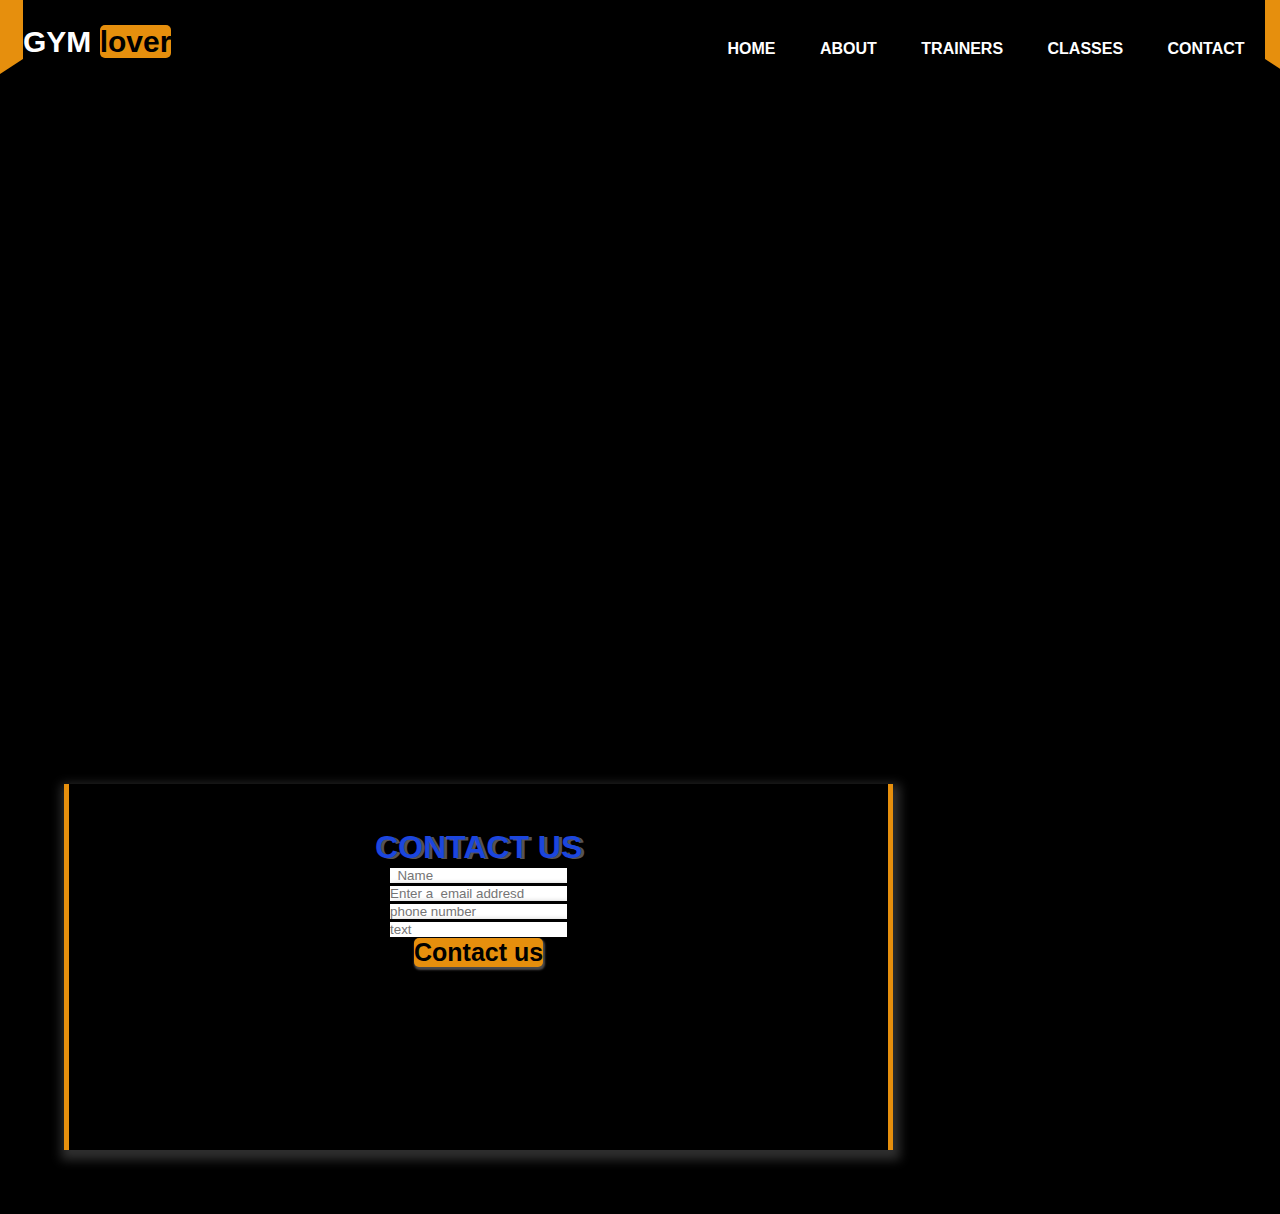
<file: contact.html>
<!DOCTYPE html>
<html lang="en">

<head>
    <meta charset="UTF-8">
    <meta http-equiv="X-UA-Compatible" content="IE=edge">
    <meta name="viewport" content="width=device-width, initial-scale=1.0">
    <title>Document</title>
    <link rel="stylesheet" href="stylepages/contact.css">
</head>

<body>

    <div class="backround">
        <div class="nevber">
            <h5 class="logo">GYM <samp class='yello'>lover</samp> </h5>
            <ul class="nevbtn">
                <li><a href="index.html">Home</a></li>
                <li><a href="#">About</a></li>
                <li><a href="#">trainers</a></li>
                <li><a href="#">classes</a></li>
                <li><a href="contact.html">contact</a></li>
            </ul>

        </div>
    </div>
    <div class="forms">

        <div class="form">
            <h1 style=" color: rgb(28, 70, 222);
              text-shadow: 3PX 1px rgb(88, 83, 83); ">CONTACT US</h1>

            <input type="name" name="name" id="name" placeholder="  Name">
            <br>
            <input type="email" name="email" id="email" placeholder="Enter a  email addresd" required>
            <br>
            <input type="phone number" name="phone number" id="phone number" placeholder="phone number" required>
            <br>
            <input id="text" name="text" id="text" placeholder="text">
            <br>
            <button class="btnform" style="font-weight: 600;">Contact us</button>
        </div>
    </div>




</body>

</html>
</file>
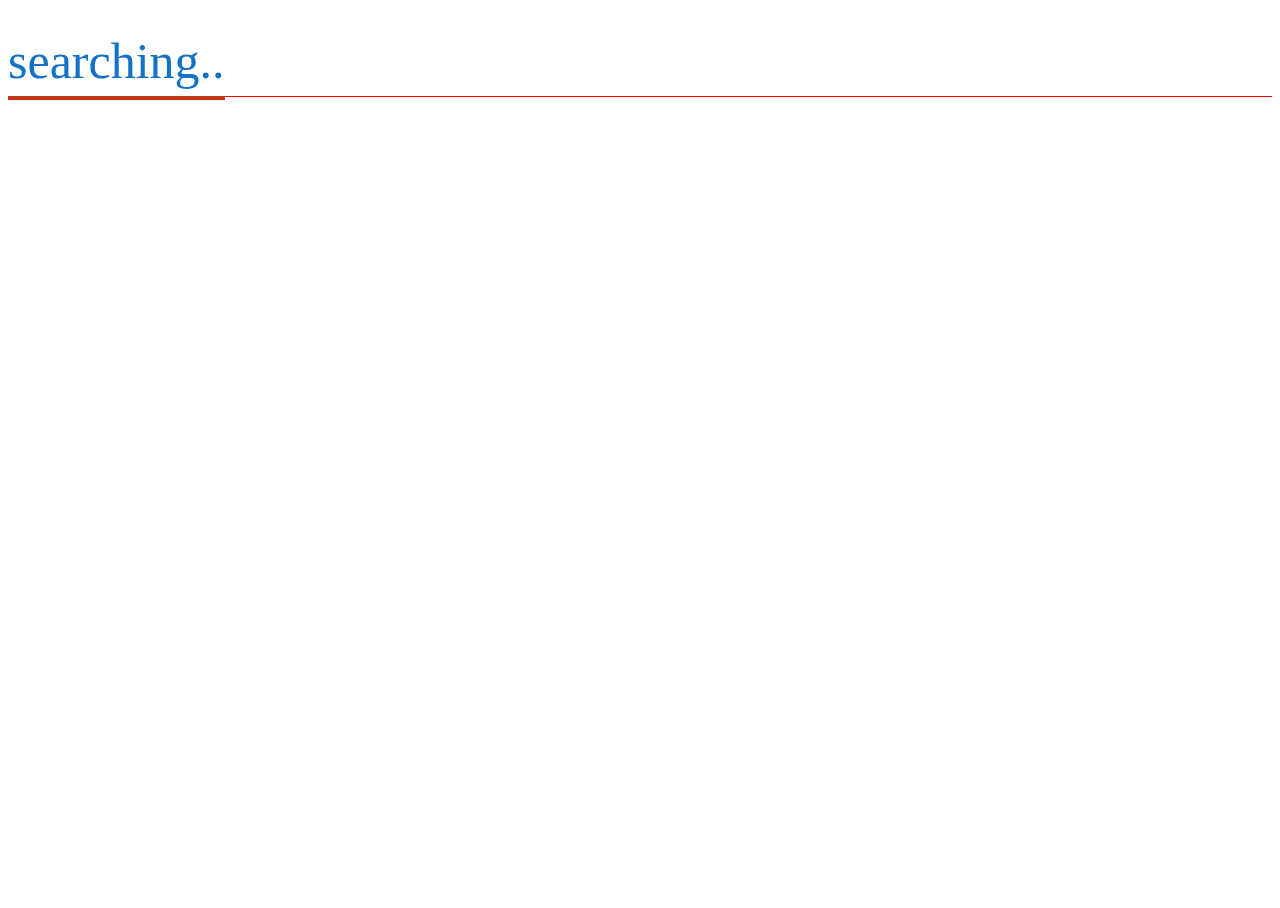
<file: exmpal.html>
<!DOCTYPE html>
<html lang="en">
<head>
    <meta charset="UTF-8">
    <meta http-equiv="X-UA-Compatible" content="IE=edge">
    <meta name="viewport" content="width=div, initial-scale=1.0">
    <title>Document</title>
</head>
<style>
div{
    padding: 0.4rem 0;
    border-bottom:1px solid red ;
}
span{
    position: relative;
    bottom: -11px;
    color: rgb(17, 114, 199);
    display: inline-block;
    padding: 0.4rem 0;
    outline: 0;
    font-size: 50px;
    border-bottom: 4px solid rgb(190, 56, 22);
} 

html,body{
    height: 100%;
    overflow: hidden;

}
button{
    /* background-color: black; */
    background-image:"imges/gymlover/OIP.jpeg" ;
    /* border: hidden; */
}
</style>

<body>
    <div>
        <span contenteditable="">searching..
            
    </span>

</div>

</body>
</html>
</file>
<file: stylepages/stylepages.css>
* {
  margin: 0;
  padding: 0;
  font-family: sans-serif;
}
html {
  scroll-behavior: smooth;
}

.backround {
  width: 100%;
  height: 100vh;
  background-size: cover;
  background-position: center;
  /* background-image: url(https://source.unsplash.com/random/1920x1080/?GYM); */
}

.nevber {
  background-color: black;
  padding-top: 40px;
  left: 0px;
  right: 0px;
  display: flex;
  justify-content: space-between;
  position: fixed !important;
}

.logo {
  font-size: 30px;
  color: #fff;
  margin-top: -15px;
}

.yello {
  color: black;
  background-color: rgb(230, 143, 13);
  border-radius: 5px;
}

div.nevber {
  border-bottom: 15px solid black;
  border-left: 23px solid rgb(230, 143, 13);
  border-right: 23px solid rgb(230, 143, 13);
  position: relative;
}

.nevber ul li {
  list-style: none;
  display: inline-block;
  margin: 0 20px;
  position: relative;
}

.nevber ul li a {
  color: rgb(255, 255, 255);
  text-decoration: none;
  text-transform: uppercase;
  font-weight: bold;
  cursor: pointer;
}

.nevber ul li a:hover {
  color: black;
  background-color: rgb(230, 143, 13);
  border-radius: 3px;
}

.nevber ul li::after {
  content: "";
  height: 3px;
  width: 0px;
  position: absolute;
  left: 0;
  bottom: -10px;
  background-color: rgb(230, 143, 13);
  transition: 0.5s;
}

.nevber ul li:hover::after {
  width: 100%;
}

.motive {
  text-align: center;
  padding: 9rem 0px;
  margin-bottom: 60px;
  background: linear-gradient(0deg, #fff, #272727, rgba(89, 87, 87, 0.884));
  /* background-image: url(https://source.unsplash.com/random/700x1080/?GYM); */
  margin: 0%;
}

.motive h2 {
  color: rgb(230, 143, 13);
  text-shadow: rgba(98, 97, 97, 0.736) 3px 5px;
  font-size: 70px;
}

.motive p {
  font-size: 30px;
  font-weight: 600;
}

.hading {
  border-top: rgb(230, 143, 13) 10px solid;
  border-radius: 100px;
  margin-top: 0%;
}

.hading h1 {
  text-align: center;
  color: rgb(230, 143, 13);
  text-shadow: rgb(0, 0, 0) 2px 3px;
  font-size: 50px;
}

.hading p {
  font-size: 30px;
  text-align: center;
  font-weight: 600;
}

.boxs {
  margin-top: 20px;
  flex-wrap: wrap;
  display: flex;
  border-bottom: rgb(230, 143, 13) 10px solid;
  border-radius: 100px;
  margin-bottom: 10px;
}

.box {
  display: flex;
  padding: 50px;
  border-radius: 20px;
}
.img {
  box-shadow: rgba(107, 106, 106, 0.444) 2px;
  /* border-radius: 30px; */
  text-align: center;
}

h2 span {
  font-size: 50px;
  color: rgb(230, 143, 13);
}

.peragerf h2 {
  color: rgb(28, 70, 222);
  font-size: 40px;
  text-shadow: 3px 1px rgb(88, 83, 83);
}
.steps {
  margin-top: 10px;
}

.peragerf {
  padding: 1.5%;
  border-radius: 10px;
  border-left: rgb(230, 143, 13) 5px solid;
  border-right: rgb(230, 143, 13) 5px solid;
  box-shadow: rgba(107, 106, 106, 0.444) 2px 5px 10px 5px;
}
.peragerf:hover {
  box-shadow: rgba(230, 143, 13, 0.199) 2px 5px 10px 5px;
  border-bottom: 3px solid rgb(230, 143, 13);
}
h2 {
  text-align: center;
}

.form {
  width: auto;
  padding: 10px, 18px;
  margin: 10px, 5px;
  border-radius: 5px;
  display: inline;
  justify-content: center;
}

.forms {
  margin-top: 1%;
  border-radius: 20px;
  margin-left: 45%;
  border-left: rgb(230, 143, 13) 5px solid;
  border-right: rgb(230, 143, 13) 5px solid;
  width: 50%;
  height: auto;
  box-shadow: rgba(107, 106, 106, 0.444) 2px 5px 10px 5px;

  text-align: center;
}

input {
  margin: 10px;
  border-radius: 4px;
  width: 30%;
  box-shadow: #000 2px 3px 10px;
  border: none;
  height: 25px;
}

.btnform {
  border: none;
  font-size: 25px;
  border-radius: 5px;
  cursor: pointer;
  margin-bottom: 10px;
  box-shadow: rgb(43, 42, 42) 1px 2px 2px 1px;
  color: #000;
  background-color: rgb(230, 143, 13);
}

.btnform:active {
  background-color: rgba(230, 143, 13, 0.711);
  color: #fff;
  font-size: 24.9px;
  box-shadow: none;
}
footer {
    color: rgb(21, 20, 20);
    font-size: 30px;
    text-align: center;
    text-shadow: rgb(109, 98, 98) 2px 1px;
    background-color: rgba(28, 28, 28, 0.815);
  
  }
</file>
<file: stylepages/contact.css>
* {
    margin: 0;
    padding: 0;
    font-family: sans-serif
}

body {
    background-color: #000;

}

.backround {
    width: 100%;
    height: 100vh;
    background-size: cover;
    background-position: center;
}


.nevber {
    width: 97%;
    margin: auto;
    padding: -10px;
    padding-top: 40px;
    display: flex;
    justify-content: space-between;
    background-color: #000;
    position: fixed !important
}

.logo {
    font-size: 30px;
    color: #fff;
    margin-top: -15px;
}

.yello {
    color: black;
    background-color: rgb(230, 143, 13);
    border-radius: 5px;
}

div.nevber {
    border-bottom: 15px solid black;
    border-left: 23px solid rgb(230, 143, 13);
    border-right: 23px solid rgb(230, 143, 13);
    position: relative;
}

.nevber ul li {
    list-style: none;
    display: inline-block;
    margin: 0 20px;
    position: relative;
}

.nevber ul li a {
    color: rgb(255, 255, 255);
    text-decoration: none;
    text-transform: uppercase;
    font-weight: bold;

}

.nevber ul li a:hover {
    color: black;
    background-color: rgb(230, 143, 13);
    border-radius: 3px;
}

.nevber ul li::after {
    content: '';
    height: 3px;
    width: 0px;
    position: absolute;
    left: 0;
    bottom: -10px;
    background-color: rgb(230, 143, 13);
    transition: 0.5s;
}

.nevber ul li:hover::after {
    width: 100%;
}

.form {
    border-radius: 5px;
    margin-top: -22%;
    padding: 45px;

}

.forms {
    text-align: center;
    border-left: rgb(230, 143, 13)5PX solid;
    border-right: rgb(230, 143, 13)5PX solid;
    box-shadow: rgba(107, 106, 106, 0.444) 2px 5px 10px 5px;
    height: 366px;
    width: 64%;
    margin: 5%;
}


input {
    box-shadow: #000 2px 3px 10px;
    border: none;
}

.btnform {
    border: none;
    font-size: 25px;
    border-radius: 5px;
    cursor: pointer;
    box-shadow: rgba(230, 225, 225, 0.333) 1px 2px 2px 1px;
    color: #000;
    background-color: rgb(230, 143, 13);
}

.btnform:active {
    background-color: rgba(230, 143, 13, 0.711);
    color: #fff;
    font-size: 25px;
    box-shadow: none;
}
</file>
